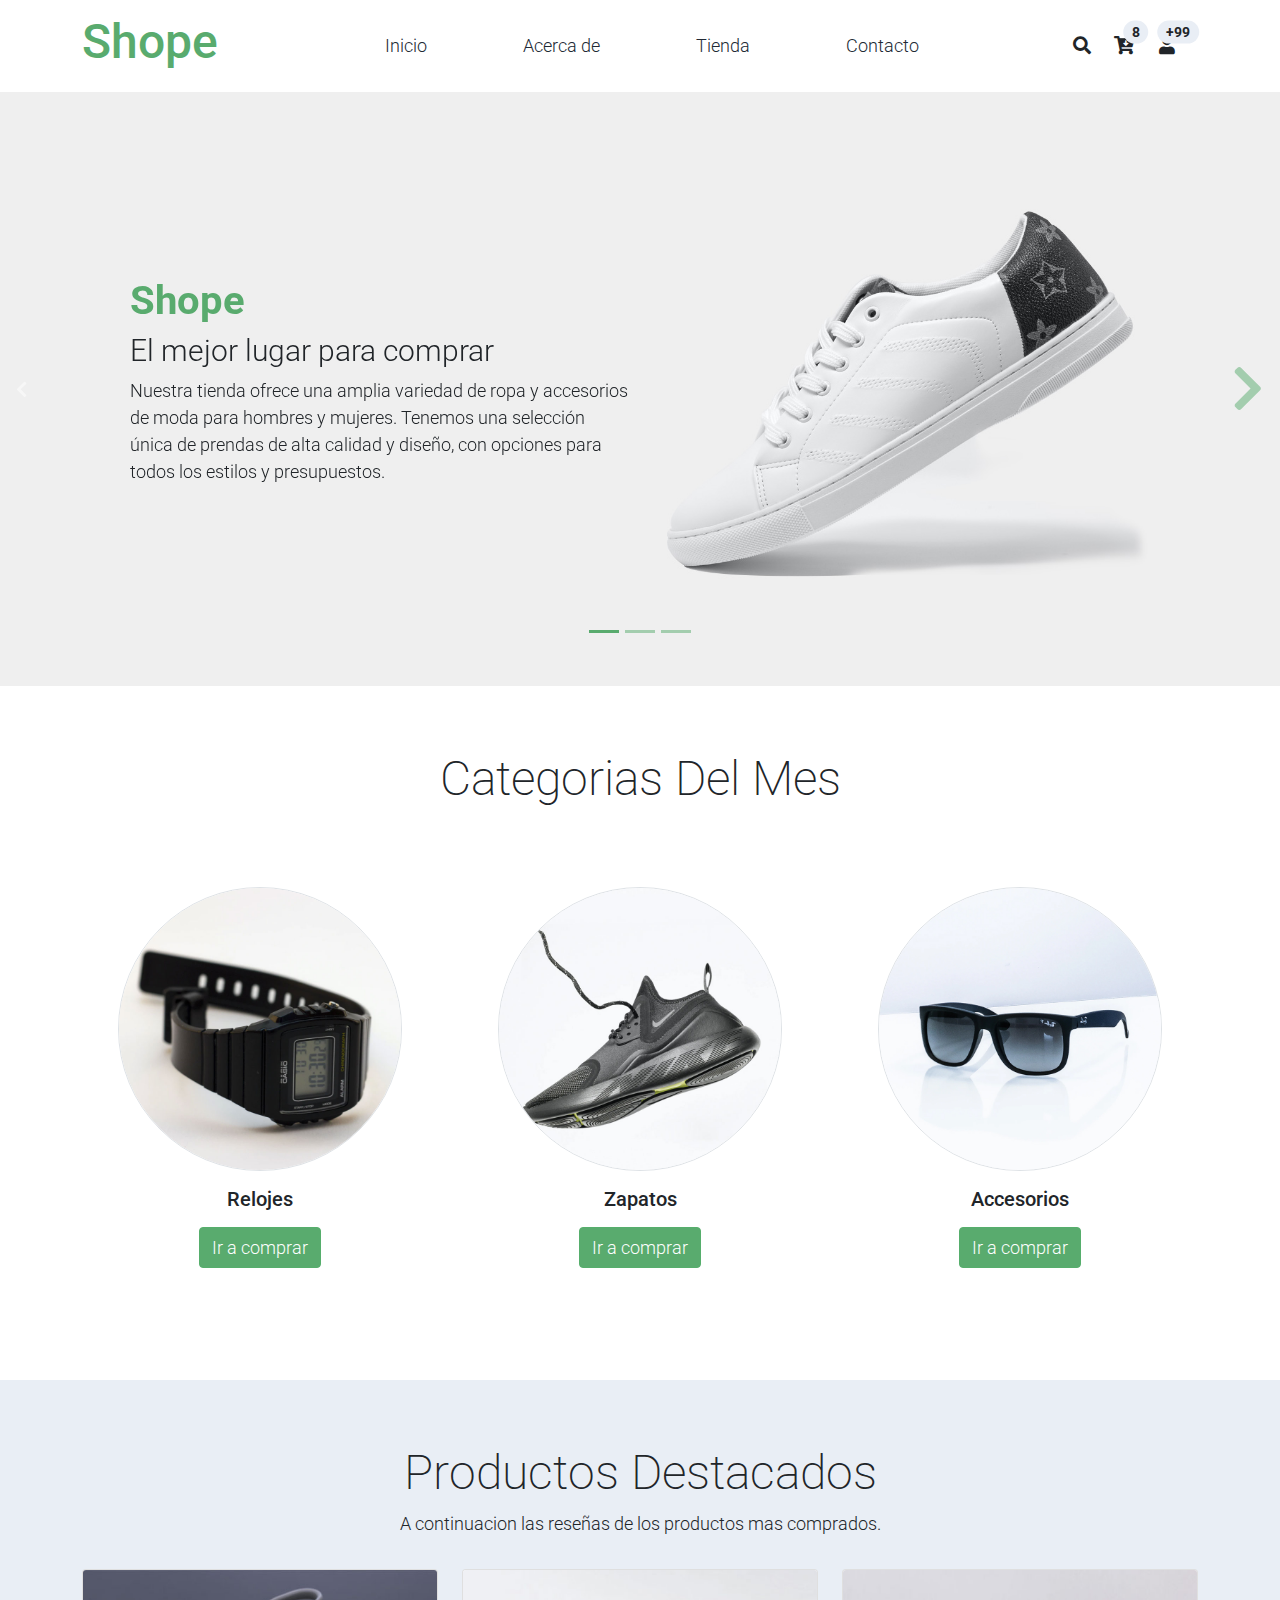
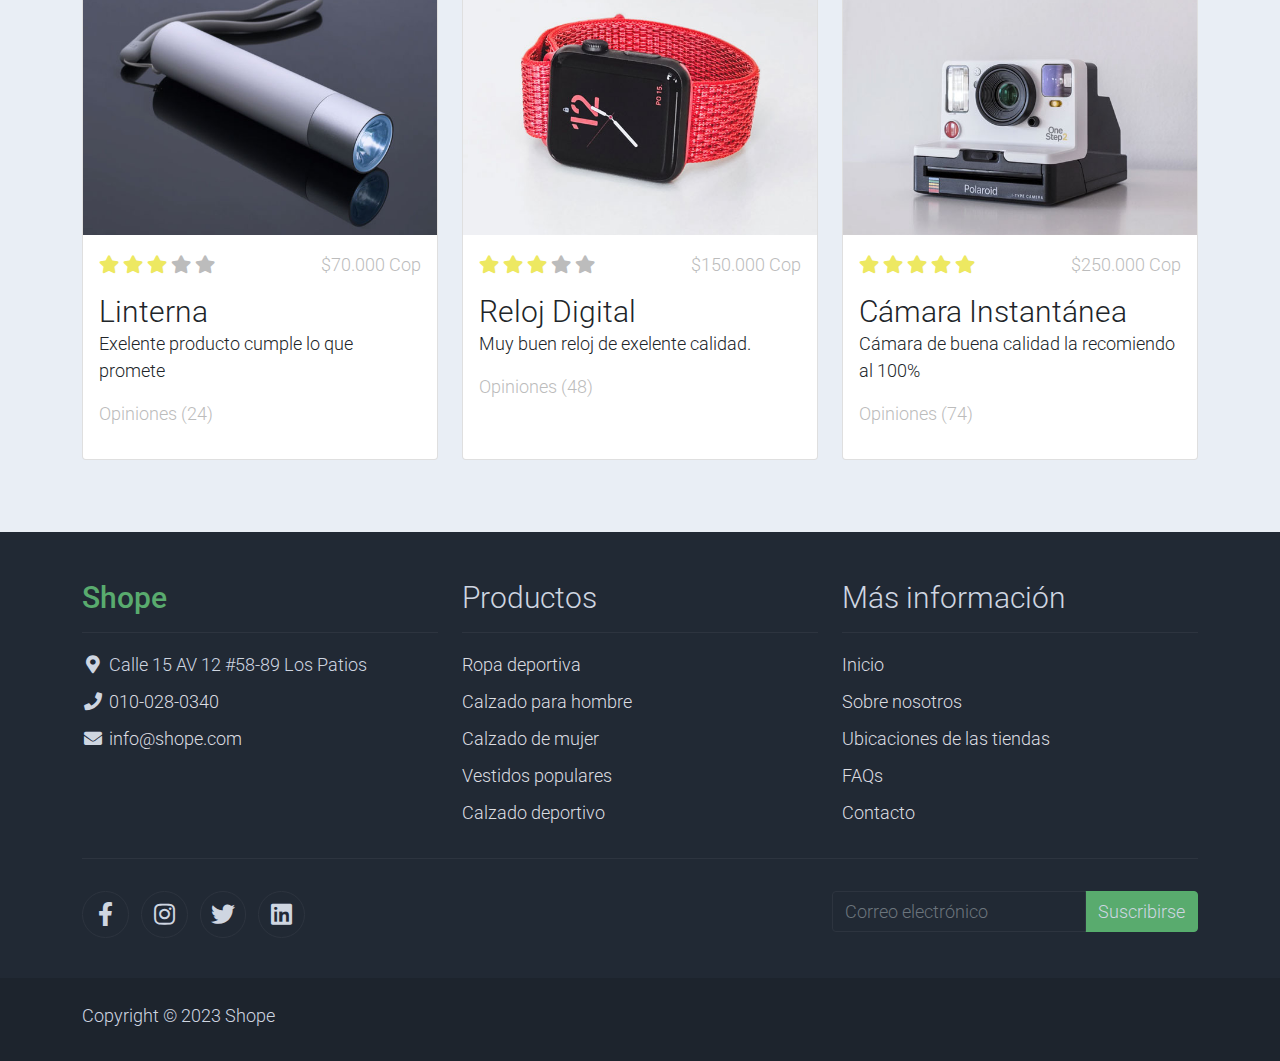
<file: index.html>
<!DOCTYPE html>
<html lang="es">

<head>
    <title>Shope</title>
    <meta charset="utf-8">
    <meta name="viewport" content="width=device-width, initial-scale=1">

    <link rel="apple-touch-icon" href="assets/img/apple-icon.png">
    <link rel="shortcut icon" type="image/x-icon" href="assets/img/favicon.ico">

    <link rel="stylesheet" href="assets/css/bootstrap.min.css">
    <link rel="stylesheet" href="assets/css/style.css"> </link>

    <link rel="stylesheet" href="https://fonts.googleapis.com/css2?family=Roboto:wght@100;200;300;400;500;700;900&display=swap">
    <link rel="stylesheet" href="assets/css/fontawesome.min.css">

</head>

<body>
    <nav class="navbar navbar-expand-lg navbar-light shadow">
        <div class="container d-flex justify-content-between align-items-center">

            <a class="navbar-brand text-success logo h1 align-self-center" href="index.html">
                Shope
            </a>

            <button class="navbar-toggler border-0" type="button" data-bs-toggle="collapse" data-bs-target="#main_nav" aria-controls="navbarSupportedContent" aria-expanded="false" aria-label="Toggle navigation">
                <span class="navbar-toggler-icon"></span>
            </button>

            <div class="align-self-center collapse navbar-collapse flex-fill  d-lg-flex justify-content-lg-between" id="main_nav">
                <div class="flex-fill">
                    <ul class="nav navbar-nav d-flex justify-content-between mx-lg-auto">
                        <li class="nav-item">
                            <a class="nav-link" href="index.html">Inicio</a>
                        </li>
                        <li class="nav-item">
                            <a class="nav-link" href="about.html">Acerca de</a>
                        </li>
                        <li class="nav-item">
                            <a class="nav-link" href="shop.html">Tienda</a>
                        </li>
                        <li class="nav-item">
                            <a class="nav-link" href="contact.html">Contacto</a>
                        </li>
                    </ul>
                </div>
                <div class="navbar align-self-center d-flex">
                    <div class="d-lg-none flex-sm-fill mt-3 mb-4 col-7 col-sm-auto pr-3">
                        <div class="input-group">
                            <input type="text" class="form-control" id="inputMobileSearch" placeholder="Buscar...">
                            <div class="input-group-text">
                                <i class="fa fa-fw fa-search"></i>
                            </div>
                        </div>
                    </div>
                    <a class="nav-icon d-none d-lg-inline" href="#" data-bs-toggle="modal" data-bs-target="#search">
                        <i class="fa fa-fw fa-search text-dark mr-2"></i>
                    </a>
                    <a class="nav-icon position-relative text-decoration-none" href="#">
                        <i class="fa fa-fw fa-cart-arrow-down text-dark mr-1"></i>
                        <span class="position-absolute top-0 left-100 translate-middle badge rounded-pill bg-light text-dark">8</span>
                    </a>
                    <a class="nav-icon position-relative text-decoration-none" href="#">
                        <i class="fa fa-fw fa-user text-dark mr-3"></i>
                        <span class="position-absolute top-0 left-100 translate-middle badge rounded-pill bg-light text-dark">+99</span>
                    </a>
                </div>
            </div>

        </div>
    </nav>

    <div class="modal fade bg-white" id="search" tabindex="-1" role="dialog" aria-labelledby="exampleModalLabel" aria-hidden="true">
        <div class="modal-dialog modal-lg" role="document">
            <div class="w-100 pt-1 mb-5 text-right">
                <button type="button" class="btn-close" data-bs-dismiss="modal" aria-label="Close"></button>
            </div>
            <form action="" method="get" class="modal-content modal-body border-0 p-0">
                <div class="input-group mb-2">
                    <input type="text" class="form-control" id="inputModalSearch" name="q" placeholder="Buscar...">
                    <button type="submit" class="input-group-text bg-success text-light">
                        <i class="fa fa-fw fa-search text-white"></i>
                    </button>
                </div>
            </form>
        </div>
    </div>



    <div id="hero-carousel" class="carousel slide" data-bs-ride="carousel">
        <ol class="carousel-indicators">
            <li data-bs-target="#hero-carousel" data-bs-slide-to="0" class="active"></li>
            <li data-bs-target="#hero-carousel" data-bs-slide-to="1"></li>
            <li data-bs-target="#hero-carousel" data-bs-slide-to="2"></li>
        </ol>
        <div class="carousel-inner">
            <div class="carousel-item active">
                <div class="container">
                    <div class="row p-5">
                        <div class="mx-auto col-md-8 col-lg-6 order-lg-last">
                            <img class="img-fluid" src="./assets/img/banner_img_01.jpg" alt="">
                        </div>
                        <div class="col-lg-6 mb-0 d-flex align-items-center">
                            <div class="text-align-left align-self-center">
                                <h1 class="text-success"><b>Shope</b></h1>
                                <h3 class="h2">El mejor lugar para comprar</h3>
                                <p>
                                    Nuestra tienda ofrece una amplia variedad de ropa y accesorios de moda para hombres y mujeres.  
                                    Tenemos una selección única de prendas de alta calidad y diseño, con opciones para todos los estilos y presupuestos.
                                </p>
                            </div>
                        </div>
                    </div>
                </div>
            </div>
            <div class="carousel-item">
                <div class="container">
                    <div class="row p-5">
                        <div class="mx-auto col-md-8 col-lg-6 order-lg-last">
                            <img class="img-fluid" src="./assets/img/banner_img_02.jpg" alt="">
                        </div>
                        <div class="col-lg-6 mb-0 d-flex align-items-center">
                            <div class="text-align-left">
                                <h1 class="fix">Que ofrecemos</h1>
                                <h3 class="h2">Ofrecemos los mejores prodcutos</h3>
                                <p>
                                    Shope ofre los mejores productos 100% orginales de alta calidad
                                </p>
                            </div>
                        </div>
                    </div>
                </div>
            </div>
            <div class="carousel-item">
                <div class="container">
                    <div class="row p-5">
                        <div class="mx-auto col-md-8 col-lg-6 order-lg-last">
                            <img class="img-fluid" src="./assets/img/banner_img_03.jpg" alt="">
                        </div>
                        <div class="col-lg-6 mb-0 d-flex align-items-center">
                            <div class="text-align-left">
                                <h1 class="fix">Redes Sociales</h1>
                                <h3 class="h2">Siguenos en nuestras redes</h3>
                                <p>
                                    Mantente inforado de los mejores descuentos para ti
                                </p>
                            </div>
                        </div>
                    </div>
                </div>
            </div>
        </div>
        <a class="carousel-control-prev text-decoration-none w-auto ps-3" href="#hero-carousel" role="button" data-bs-slide="prev">
            <i class="fas fa-chevron-left"></i>
        </a>
        <a class="carousel-control-next text-decoration-none w-auto pe-3" href="#hero-carousel" role="button" data-bs-slide="next">
            <i class="fas fa-chevron-right"></i>
        </a>
    </div>


    <section class="container py-5">
        <div class="row text-center pt-3">
            <div class="col-lg-6 m-auto">
                <h1 class="h1">Categorias Del Mes</h1>
                <p>

                </p>
            </div>
        </div>
        <div class="row">
            <div class="col-12 col-md-4 p-5 mt-3">
                <a href="#"><img src="./assets/img/category_img_01.jpg" class="rounded-circle img-fluid border"></a>
                <h5 class="text-center mt-3 mb-3">Relojes</h5>
                <p class="text-center"><a class="btn btn-success">Ir a comprar</a></p>
            </div>
            <div class="col-12 col-md-4 p-5 mt-3">
                <a href="#"><img src="./assets/img/category_img_02.jpg" class="rounded-circle img-fluid border"></a>
                <h2 class="h5 text-center mt-3 mb-3">Zapatos</h2>
                <p class="text-center"><a class="btn btn-success">Ir a comprar</a></p>
            </div>
            <div class="col-12 col-md-4 p-5 mt-3">
                <a href="#"><img src="./assets/img/category_img_03.jpg" class="rounded-circle img-fluid border"></a>
                <h2 class="h5 text-center mt-3 mb-3">Accesorios</h2>
                <p class="text-center"><a class="btn btn-success">Ir a comprar</a></p>
            </div>
        </div>
    </section>


    <section class="bg-light">
        <div class="container py-5">
            <div class="row text-center py-3">
                <div class="col-lg-6 m-auto">
                    <h1 class="h1">Productos Destacados</h1>
                    <p>
                        A continuacion las reseñas de los productos mas comprados.
                    </p>
                </div>
            </div>
            <div class="row">
                <div class="col-12 col-md-4 mb-4">
                    <div class="card h-100">
                        <a href="shop-single.html">
                            <img src="./assets/img/feature_prod_01.jpg" class="card-img-top" alt="...">
                        </a>
                        <div class="card-body">
                            <ul class="list-unstyled d-flex justify-content-between">
                                <li>
                                    <i class="text-warning fa fa-star"></i>
                                    <i class="text-warning fa fa-star"></i>
                                    <i class="text-warning fa fa-star"></i>
                                    <i class="text-muted fa fa-star"></i>
                                    <i class="text-muted fa fa-star"></i>
                                </li>
                                <li class="text-muted text-right">$70.000 Cop</li>
                            </ul>
                            <a href="shop-single.html" class="h2 text-decoration-none text-dark">Linterna</a>
                            <p class="card-text">
                                Exelente producto cumple lo que promete
                            </p>
                            <p class="text-muted">Opiniones (24)</p>
                        </div>
                    </div>
                </div>
                <div class="col-12 col-md-4 mb-4">
                    <div class="card h-100">
                        <a href="shop-single.html">
                            <img src="./assets/img/feature_prod_02.jpg" class="card-img-top" alt="...">
                        </a>
                        <div class="card-body">
                            <ul class="list-unstyled d-flex justify-content-between">
                                <li>
                                    <i class="text-warning fa fa-star"></i>
                                    <i class="text-warning fa fa-star"></i>
                                    <i class="text-warning fa fa-star"></i>
                                    <i class="text-muted fa fa-star"></i>
                                    <i class="text-muted fa fa-star"></i>
                                </li>
                                <li class="text-muted text-right">$150.000 Cop</li>
                            </ul>
                            <a href="shop-single.html" class="h2 text-decoration-none text-dark">Reloj Digital</a>
                            <p class="card-text">
                                Muy buen reloj de exelente calidad.
                            </p>
                            <p class="text-muted">Opiniones (48)</p>
                        </div>
                    </div>
                </div>
                <div class="col-12 col-md-4 mb-4">
                    <div class="card h-100">
                        <a href="shop-single.html">
                            <img src="./assets/img/feature_prod_03.jpg" class="card-img-top" alt="...">
                        </a>
                        <div class="card-body">
                            <ul class="list-unstyled d-flex justify-content-between">
                                <li>
                                    <i class="text-warning fa fa-star"></i>
                                    <i class="text-warning fa fa-star"></i>
                                    <i class="text-warning fa fa-star"></i>
                                    <i class="text-warning fa fa-star"></i>
                                    <i class="text-warning fa fa-star"></i>
                                </li>
                                <li class="text-muted text-right">$250.000 Cop</li>
                            </ul>
                            <a href="shop-single.html" class="h2 text-decoration-none text-dark">C&aacute;mara Instant&aacute;nea</a>
                            <p class="card-text">
                                C&aacutemara de buena calidad la recomiendo al 100%
                            </p>
                            <p class="text-muted">Opiniones (74)</p>
                        </div>
                    </div>
                </div>
            </div>
        </div>
    </section>


    <footer class="bg-dark" id="footer">
        <div class="container">
            <div class="row">

                <div class="col-md-4 pt-5">
                    <h2 class="h2 text-success border-bottom pb-3 border-light logo">Shope</h2>
                    <ul class="list-unstyled text-light footer-link-list">
                        <li>
                            <i class="fas fa-map-marker-alt fa-fw"></i>
                            Calle 15 AV 12 #58-89 Los Patios
                        </li>
                        <li>
                            <i class="fa fa-phone fa-fw"></i>
                            <a class="text-decoration-none" href="tel:010-028-0340">010-028-0340</a>
                        </li>
                        <li>
                            <i class="fa fa-envelope fa-fw"></i>
                            <a class="text-decoration-none" href="mailto:williamacosta00814@gmail.com">info@shope.com</a>
                        </li>
                    </ul>
                </div>

                <div class="col-md-4 pt-5">
                    <h2 class="h2 text-light border-bottom pb-3 border-light">Productos</h2>
                    <ul class="list-unstyled text-light footer-link-list">
                        <li><a class="text-decoration-none" href="#">Ropa deportiva</a></li>
                        <li><a class="text-decoration-none" href="#">Calzado para hombre</a></li>
                        <li><a class="text-decoration-none" href="#">Calzado de mujer</a></li>
                        <li><a class="text-decoration-none" href="#">Vestidos populares</a></li>
                        <li><a class="text-decoration-none" href="#">Calzado deportivo</a></li>
                    </ul>
                </div>

                <div class="col-md-4 pt-5">
                    <h2 class="h2 text-light border-bottom pb-3 border-light">M&aacute;s informaci&oacute;n</h2>
                    <ul class="list-unstyled text-light footer-link-list">
                        <li><a class="text-decoration-none" href="index.html">Inicio</a></li>
                        <li><a class="text-decoration-none" href="about.html">Sobre nosotros</a></li>
                        <li><a class="text-decoration-none" href="#">Ubicaciones de las tiendas</a></li>
                        <li><a class="text-decoration-none" href="#">FAQs</a></li>
                        <li><a class="text-decoration-none" href="contact.html">Contacto</a></li>
                    </ul>
                </div>

            </div>

            <div class="row text-light mb-4">
                <div class="col-12 mb-3">
                    <div class="w-100 my-3 border-top border-light"></div>
                </div>
                <div class="col-auto me-auto">
                    <ul class="list-inline text-left footer-icons">
                        <li class="list-inline-item border border-light rounded-circle text-center">
                            <a class="text-light text-decoration-none" target="_blank" href="http://facebook.com/"><i class="fab fa-facebook-f fa-lg fa-fw"></i></a>
                        </li>
                        <li class="list-inline-item border border-light rounded-circle text-center">
                            <a class="text-light text-decoration-none" target="_blank" href="https://www.instagram.com/"><i class="fab fa-instagram fa-lg fa-fw"></i></a>
                        </li>
                        <li class="list-inline-item border border-light rounded-circle text-center">
                            <a class="text-light text-decoration-none" target="_blank" href="https://twitter.com/"><i class="fab fa-twitter fa-lg fa-fw"></i></a>
                        </li>
                        <li class="list-inline-item border border-light rounded-circle text-center">
                            <a class="text-light text-decoration-none" target="_blank" href="https://www.linkedin.com/"><i class="fab fa-linkedin fa-lg fa-fw"></i></a>
                        </li>
                    </ul>
                </div>
                <div class="col-auto">
                    <label class="sr-only" for="subscribeEmail">Correo electrónico</label>
                    <div class="input-group mb-2">
                        <input type="text" class="form-control bg-dark border-light" id="subscribeEmail" placeholder="Correo electrónico">
                        <div class="input-group-text btn-success text-light">Suscribirse</div>
                    </div>
                </div>
            </div>
        </div>

        <div class="w-100 bg-black py-3">
            <div class="container">
                <div class="row pt-2">
                    <div class="col-12">
                        <p class="text-left text-light">
                            Copyright &copy; 2023 Shope
                        </p>
                    </div>
                </div>
            </div>
        </div>

    </footer>

    <script src="assets/js/jquery-1.11.0.min.js"></script>
    <script src="assets/js/jquery-migrate-1.2.1.min.js"></script>
    <script src="assets/js/bootstrap.bundle.min.js"></script>
</body>

</html>
</file>
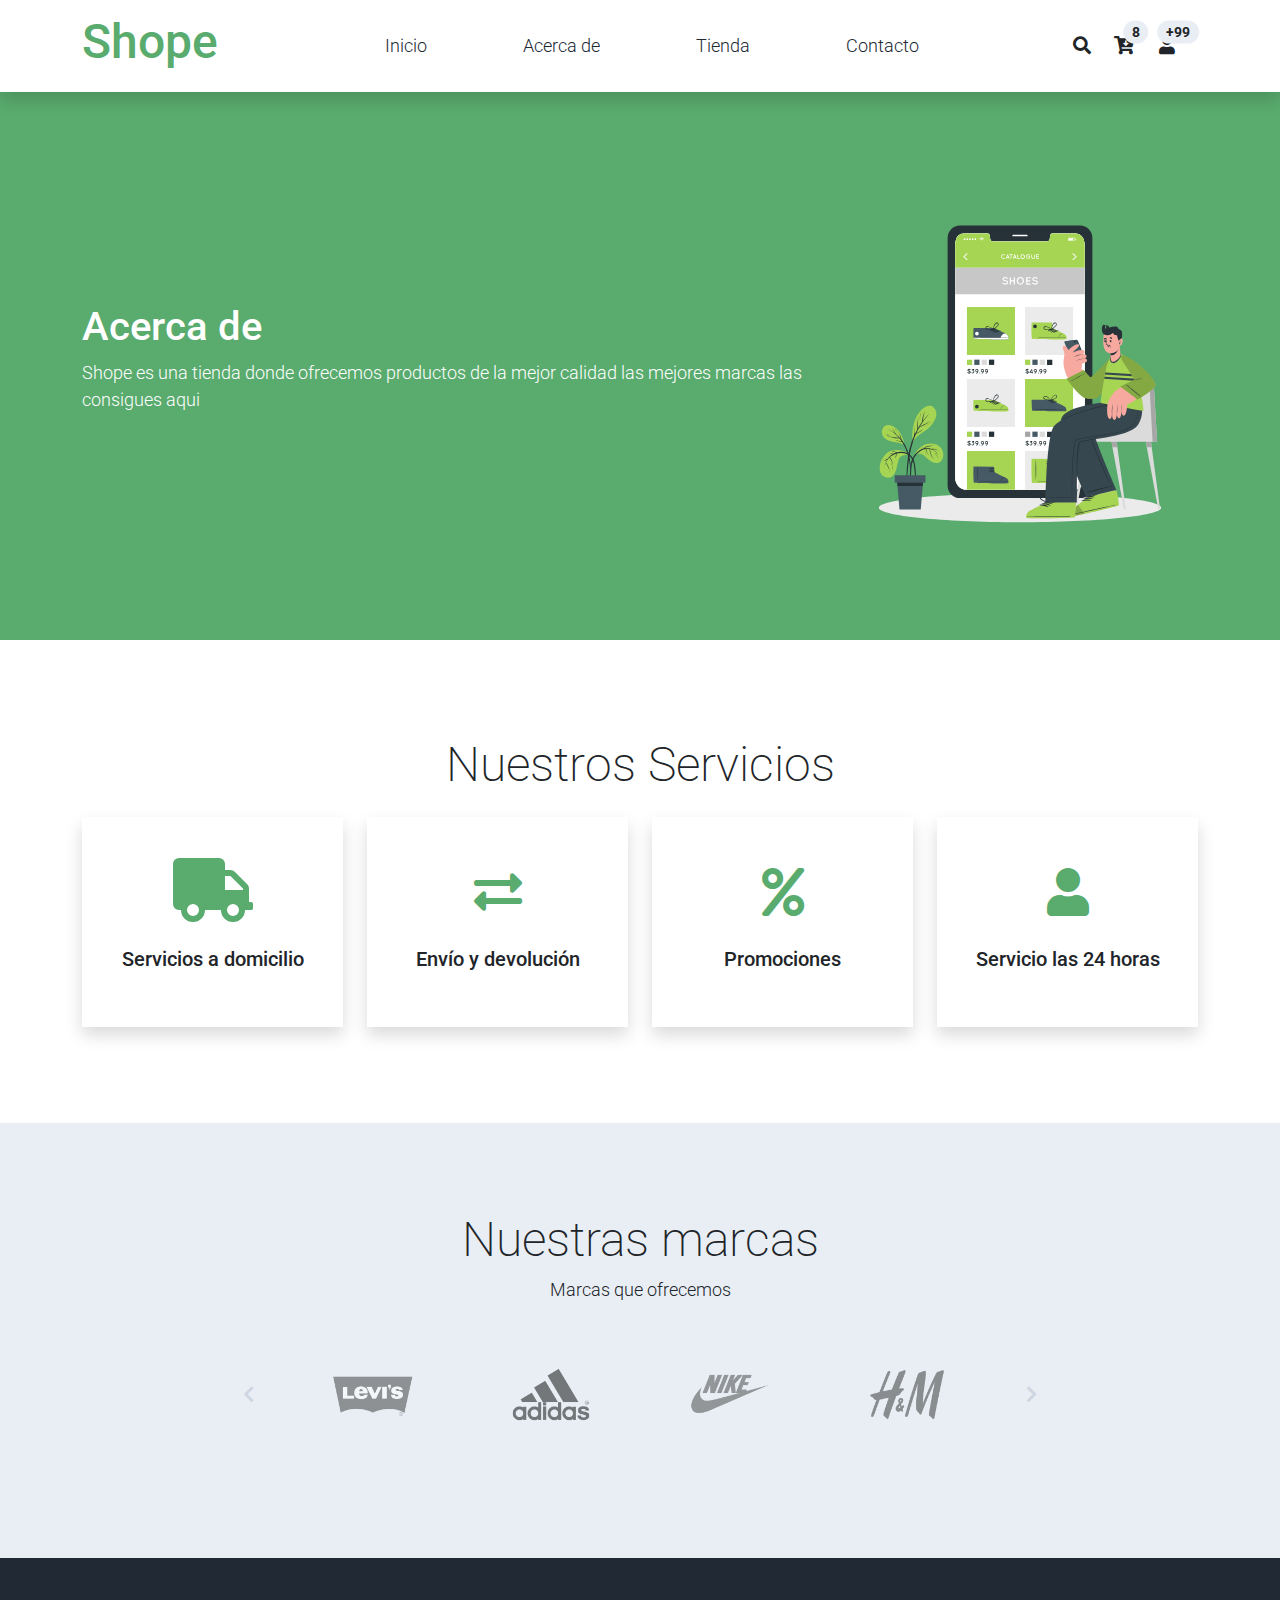
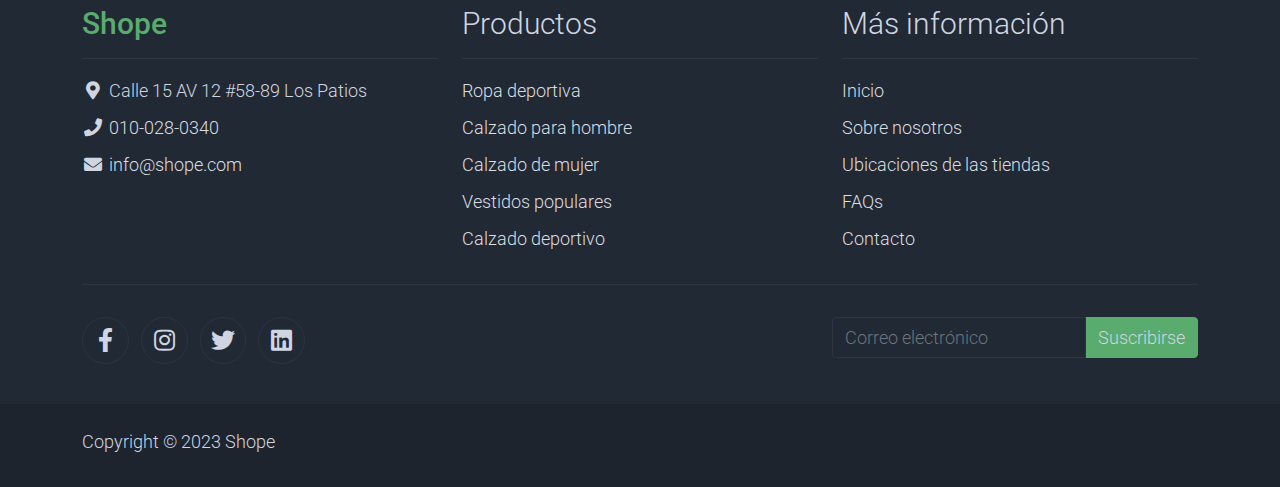
<file: about.html>
<!DOCTYPE html>
<html lang="es">

<head>
    <title>Shope - Acerca de</title>
    <meta charset="utf-8">
    <meta name="viewport" content="width=device-width, initial-scale=1"> 

    <link rel="apple-touch-icon" href="assets/img/apple-icon.png">
    <link rel="shortcut icon" type="image/x-icon" href="assets/img/favicon.ico">

    <link rel="stylesheet" href="assets/css/bootstrap.min.css">
    <link rel="stylesheet" href="assets/css/style.css">

    <link rel="stylesheet" href="https://fonts.googleapis.com/css2?family=Roboto:wght@100;200;300;400;500;700;900&display=swap">
    <link rel="stylesheet" href="assets/css/fontawesome.min.css">

</head>

<body>
    <nav class="navbar navbar-expand-lg navbar-light shadow">
        <div class="container d-flex justify-content-between align-items-center">

            <a class="navbar-brand text-success logo h1 align-self-center" href="index.html">
                Shope
            </a>

            <button class="navbar-toggler border-0" type="button" data-bs-toggle="collapse" data-bs-target="#main_nav" aria-controls="navbarSupportedContent" aria-expanded="false" aria-label="Toggle navigation">
                <span class="navbar-toggler-icon"></span>
            </button>

            <div class="align-self-center collapse navbar-collapse flex-fill  d-lg-flex justify-content-lg-between" id="main_nav">
                <div class="flex-fill">
                    <ul class="nav navbar-nav d-flex justify-content-between mx-lg-auto">
                        <li class="nav-item">
                            <a class="nav-link" href="index.html">Inicio</a>
                        </li>
                        <li class="nav-item">
                            <a class="nav-link" href="about.html">Acerca de</a>
                        </li>
                        <li class="nav-item">
                            <a class="nav-link" href="shop.html">Tienda</a>
                        </li>
                        <li class="nav-item">
                            <a class="nav-link" href="contact.html">Contacto</a>
                        </li>
                    </ul>
                </div>
                <div class="navbar align-self-center d-flex">
                    <div class="d-lg-none flex-sm-fill mt-3 mb-4 col-7 col-sm-auto pr-3">
                        <div class="input-group">
                            <input type="text" class="form-control" id="inputMobileSearch" placeholder="Buscar...">
                            <div class="input-group-text">
                                <i class="fa fa-fw fa-search"></i>
                            </div>
                        </div>
                    </div>
                    <a class="nav-icon d-none d-lg-inline" href="#" data-bs-toggle="modal" data-bs-target="#search">
                        <i class="fa fa-fw fa-search text-dark mr-2"></i>
                    </a>
                    <a class="nav-icon position-relative text-decoration-none" href="#">
                        <i class="fa fa-fw fa-cart-arrow-down text-dark mr-1"></i>
                        <span class="position-absolute top-0 left-100 translate-middle badge rounded-pill bg-light text-dark">8</span>
                    </a>
                    <a class="nav-icon position-relative text-decoration-none" href="#">
                        <i class="fa fa-fw fa-user text-dark mr-3"></i>
                        <span class="position-absolute top-0 left-100 translate-middle badge rounded-pill bg-light text-dark">+99</span>
                    </a>
                </div>
            </div>

        </div>
    </nav>

    <div class="modal fade bg-white" id="search" tabindex="-1" role="dialog" aria-labelledby="exampleModalLabel" aria-hidden="true">
        <div class="modal-dialog modal-lg" role="document">
            <div class="w-100 pt-1 mb-5 text-right">
                <button type="button" class="btn-close" data-bs-dismiss="modal" aria-label="Close"></button>
            </div>
            <form action="" method="get" class="modal-content modal-body border-0 p-0">
                <div class="input-group mb-2">
                    <input type="text" class="form-control" id="inputModalSearch" name="q" placeholder="Buscar...">
                    <button type="submit" class="input-group-text bg-success text-light">
                        <i class="fa fa-fw fa-search text-white"></i>
                    </button>
                </div>
            </form>
        </div>
    </div>



    <section class="bg-success py-5">
        <div class="container">
            <div class="row align-items-center py-5">
                <div class="col-md-8 text-white">
                    <h1>Acerca de</h1>
                    <p>
                        Shope es una tienda donde ofrecemos productos de la mejor calidad     
                        las mejores marcas las consigues aqui
                    </p>
                </div>
                <div class="col-md-4">
                    <img src="assets/img/about-hero.svg" alt="About Hero">
                </div>
            </div>
        </div>
    </section>

    <section class="container py-5">
        <div class="row text-center pt-5 pb-3">
            <div class="col-lg-6 m-auto">
                <h1 class="h1">Nuestros Servicios</h1>
            </div>
        </div>
        <div class="row">

            <div class="col-md-6 col-lg-3 pb-5">
                <div class="h-100 py-5 services-icon-wap shadow">
                    <div class="h1 text-success text-center"><i class="fa fa-truck fa-lg"></i></div>
                    <h2 class="h5 mt-4 text-center">Servicios a domicilio</h2>
                </div>
            </div>

            <div class="col-md-6 col-lg-3 pb-5">
                <div class="h-100 py-5 services-icon-wap shadow">
                    <div class="h1 text-success text-center"><i class="fas fa-exchange-alt"></i></div>
                    <h2 class="h5 mt-4 text-center">Envío y devolución</h2>
                </div>
            </div>

            <div class="col-md-6 col-lg-3 pb-5">
                <div class="h-100 py-5 services-icon-wap shadow">
                    <div class="h1 text-success text-center"><i class="fa fa-percent"></i></div>
                    <h2 class="h5 mt-4 text-center">Promociones</h2>
                </div>
            </div>

            <div class="col-md-6 col-lg-3 pb-5">
                <div class="h-100 py-5 services-icon-wap shadow">
                    <div class="h1 text-success text-center"><i class="fa fa-user"></i></div>
                    <h2 class="h5 mt-4 text-center">Servicio las 24 horas</h2>
                </div>
            </div>
        </div>
    </section>

    <section class="bg-light py-5">
        <div class="container my-4">
            <div class="row text-center py-3">
                <div class="col-lg-6 m-auto">
                    <h1 class="h1">Nuestras marcas</h1>
                    <p>
                        Marcas que ofrecemos
                    </p>
                </div>
                <div class="col-lg-9 m-auto carousel">
                    <div class="row d-flex flex-row">
                        <div class="col-1 align-self-center">
                            <a class="h1" href="#slide-brand" role="button" data-bs-slide="prev">
                                <i class="text-light fas fa-chevron-left"></i>
                            </a>
                        </div>

                        <div class="col">
                            <div class="carousel slide carousel-multi-item pt-2 pt-md-0" id="slide-brand" data-bs-ride="carousel">
                                <div class="carousel-inner product-links-wap" role="listbox">

                                    <div class="carousel-item active">
                                        <div class="row">
                                            <div class="col-3 p-md-5">
                                                <a href="#"><img class="img-fluid brand-img" src="assets/img/brand_01.png" alt="Brand Logo"></a>
                                            </div>
                                            <div class="col-3 p-md-5">
                                                <a href="#"><img class="img-fluid brand-img" src="assets/img/brand_02.png" alt="Brand Logo"></a>
                                            </div>
                                            <div class="col-3 p-md-5">
                                                <a href="#"><img class="img-fluid brand-img" src="assets/img/brand_03.png" alt="Brand Logo"></a>
                                            </div>
                                            <div class="col-3 p-md-5">
                                                <a href="#"><img class="img-fluid brand-img" src="assets/img/brand_04.png" alt="Brand Logo"></a>
                                            </div>
                                        </div>
                                    </div>

                                    <div class="carousel-item">
                                        <div class="row">
                                            <div class="col-3 p-md-5">
                                                <a href="#"><img class="img-fluid brand-img" src="assets/img/brand_01.png" alt="Brand Logo"></a>
                                            </div>
                                            <div class="col-3 p-md-5">
                                                <a href="#"><img class="img-fluid brand-img" src="assets/img/brand_02.png" alt="Brand Logo"></a>
                                            </div>
                                            <div class="col-3 p-md-5">
                                                <a href="#"><img class="img-fluid brand-img" src="assets/img/brand_03.png" alt="Brand Logo"></a>
                                            </div>
                                            <div class="col-3 p-md-5">
                                                <a href="#"><img class="img-fluid brand-img" src="assets/img/brand_04.png" alt="Brand Logo"></a>
                                            </div>
                                        </div>
                                    </div>

                                    <div class="carousel-item">
                                        <div class="row">
                                            <div class="col-3 p-md-5">
                                                <a href="#"><img class="img-fluid brand-img" src="assets/img/brand_01.png" alt="Brand Logo"></a>
                                            </div>
                                            <div class="col-3 p-md-5">
                                                <a href="#"><img class="img-fluid brand-img" src="assets/img/brand_02.png" alt="Brand Logo"></a>
                                            </div>
                                            <div class="col-3 p-md-5">
                                                <a href="#"><img class="img-fluid brand-img" src="assets/img/brand_03.png" alt="Brand Logo"></a>
                                            </div>
                                            <div class="col-3 p-md-5">
                                                <a href="#"><img class="img-fluid brand-img" src="assets/img/brand_04.png" alt="Brand Logo"></a>
                                            </div>
                                        </div>
                                    </div>

                                </div>
                            </div>
                        </div>

                        <div class="col-1 align-self-center">
                            <a class="h1" href="#slide-brand" role="button" data-bs-slide="next">
                                <i class="text-light fas fa-chevron-right"></i>
                            </a>
                        </div>
                    </div>
                </div>
            </div>
        </div>
    </section>


    <footer class="bg-dark" id="footer">
        <div class="container">
            <div class="row">

                <div class="col-md-4 pt-5">
                    <h2 class="h2 text-success border-bottom pb-3 border-light logo">Shope</h2>
                    <ul class="list-unstyled text-light footer-link-list">
                        <li>
                            <i class="fas fa-map-marker-alt fa-fw"></i>
                            Calle 15 AV 12 #58-89 Los Patios
                        </li>
                        <li>
                            <i class="fa fa-phone fa-fw"></i>
                            <a class="text-decoration-none" href="tel:010-028-0340">010-028-0340</a>
                        </li>
                        <li>
                            <i class="fa fa-envelope fa-fw"></i>
                            <a class="text-decoration-none" href="mailto:williamacosta00814@gmail.com">info@shope.com</a>
                        </li>
                    </ul>
                </div>

                <div class="col-md-4 pt-5">
                    <h2 class="h2 text-light border-bottom pb-3 border-light">Productos</h2>
                    <ul class="list-unstyled text-light footer-link-list">
                        <li><a class="text-decoration-none" href="#">Ropa deportiva</a></li>
                        <li><a class="text-decoration-none" href="#">Calzado para hombre</a></li>
                        <li><a class="text-decoration-none" href="#">Calzado de mujer</a></li>
                        <li><a class="text-decoration-none" href="#">Vestidos populares</a></li>
                        <li><a class="text-decoration-none" href="#">Calzado deportivo</a></li>
                    </ul>
                </div>

                <div class="col-md-4 pt-5">
                    <h2 class="h2 text-light border-bottom pb-3 border-light">M&aacute;s informaci&oacute;n</h2>
                    <ul class="list-unstyled text-light footer-link-list">
                        <li><a class="text-decoration-none" href="index.html">Inicio</a></li>
                        <li><a class="text-decoration-none" href="about.html">Sobre nosotros</a></li>
                        <li><a class="text-decoration-none" href="#">Ubicaciones de las tiendas</a></li>
                        <li><a class="text-decoration-none" href="#">FAQs</a></li>
                        <li><a class="text-decoration-none" href="contact.html">Contacto</a></li>
                    </ul>
                </div>

            </div>

            <div class="row text-light mb-4">
                <div class="col-12 mb-3">
                    <div class="w-100 my-3 border-top border-light"></div>
                </div>
                <div class="col-auto me-auto">
                    <ul class="list-inline text-left footer-icons">
                        <li class="list-inline-item border border-light rounded-circle text-center">
                            <a class="text-light text-decoration-none" target="_blank" href="http://facebook.com/"><i class="fab fa-facebook-f fa-lg fa-fw"></i></a>
                        </li>
                        <li class="list-inline-item border border-light rounded-circle text-center">
                            <a class="text-light text-decoration-none" target="_blank" href="https://www.instagram.com/"><i class="fab fa-instagram fa-lg fa-fw"></i></a>
                        </li>
                        <li class="list-inline-item border border-light rounded-circle text-center">
                            <a class="text-light text-decoration-none" target="_blank" href="https://twitter.com/"><i class="fab fa-twitter fa-lg fa-fw"></i></a>
                        </li>
                        <li class="list-inline-item border border-light rounded-circle text-center">
                            <a class="text-light text-decoration-none" target="_blank" href="https://www.linkedin.com/"><i class="fab fa-linkedin fa-lg fa-fw"></i></a>
                        </li>
                    </ul>
                </div>
                <div class="col-auto">
                    <label class="sr-only" for="subscribeEmail">Correo electrónico</label>
                    <div class="input-group mb-2">
                        <input type="text" class="form-control bg-dark border-light" id="subscribeEmail" placeholder="Correo electrónico">
                        <div class="input-group-text btn-success text-light">Suscribirse</div>
                    </div>
                </div>
            </div>
        </div>

        <div class="w-100 bg-black py-3">
            <div class="container">
                <div class="row pt-2">
                    <div class="col-12">
                        <p class="text-left text-light">
                            Copyright &copy; 2023 Shope
                        </p>
                    </div>
                </div>
            </div>
        </div>

    </footer>


    <script src="assets/js/jquery-1.11.0.min.js"></script>
    <script src="assets/js/jquery-migrate-1.2.1.min.js"></script>
    <script src="assets/js/bootstrap.bundle.min.js"></script>
    <script src="assets/js/index.js"></script>
</body>

</html>
</file>
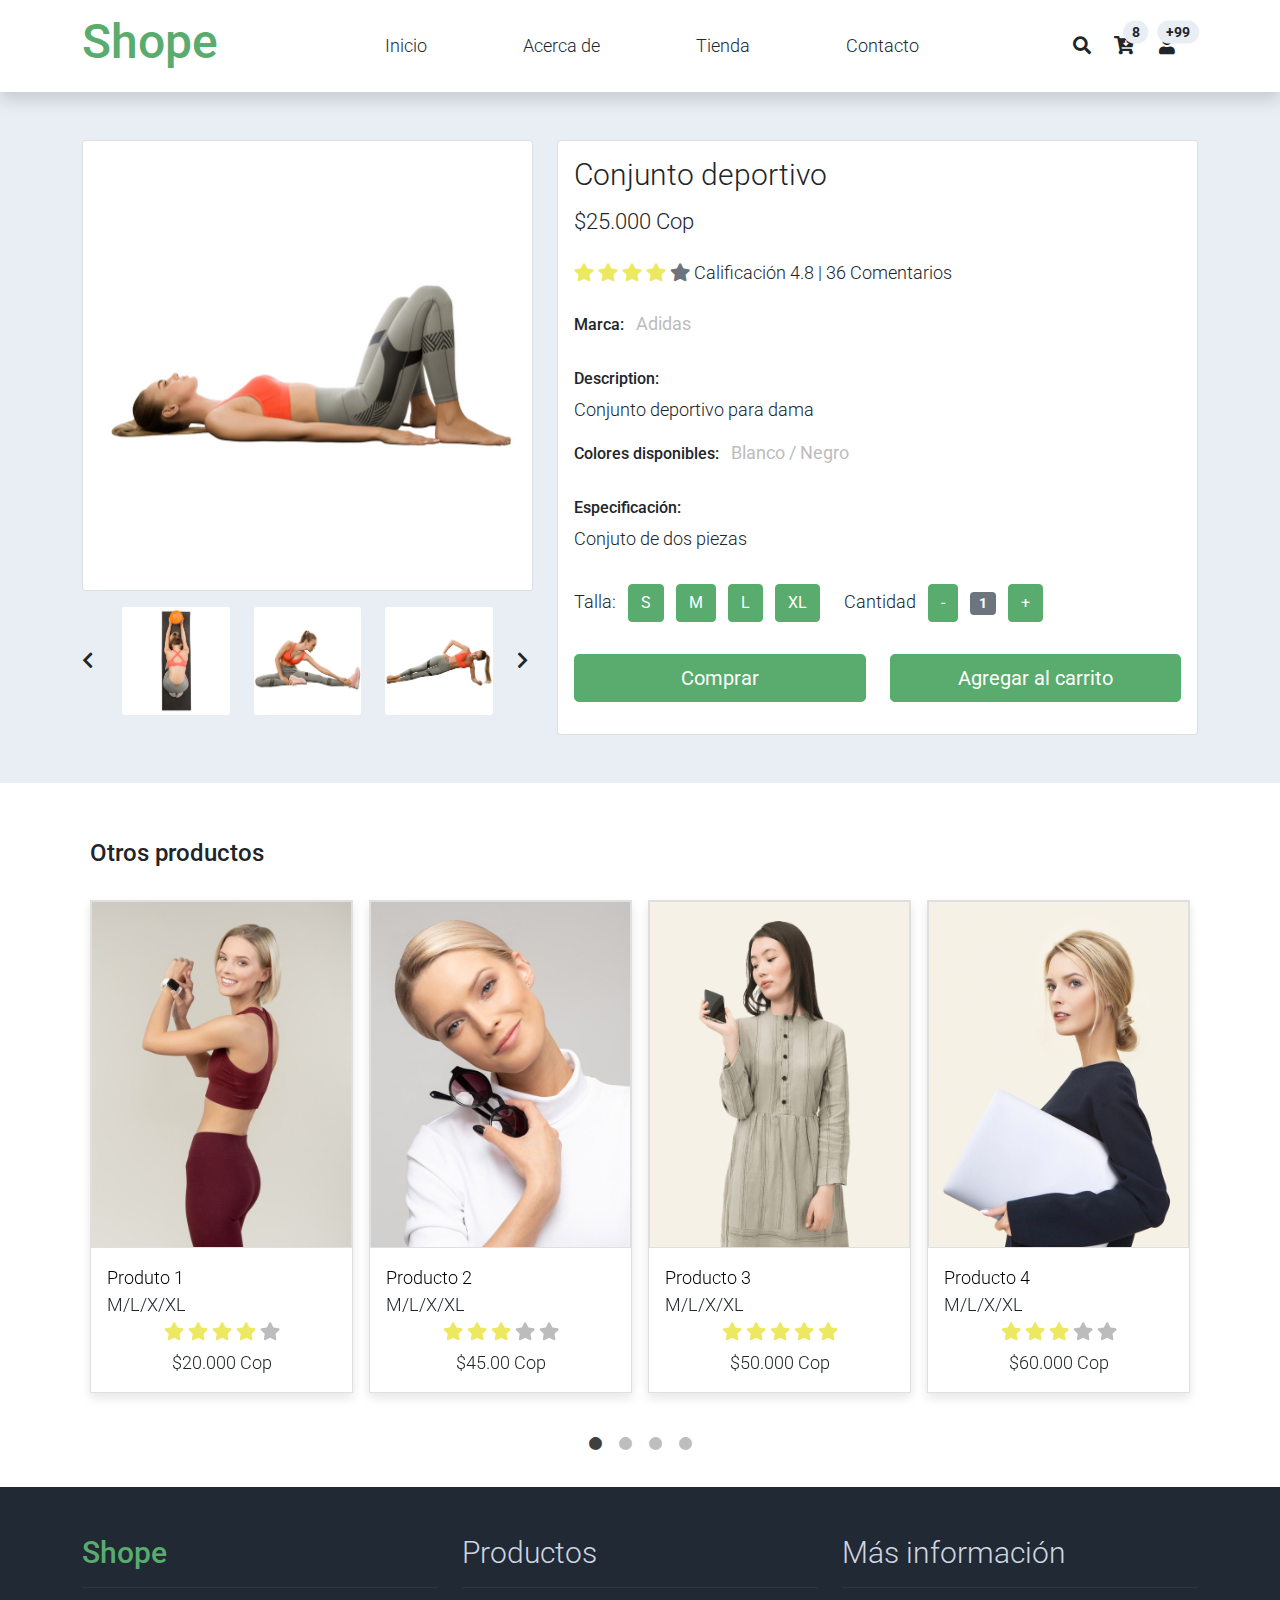
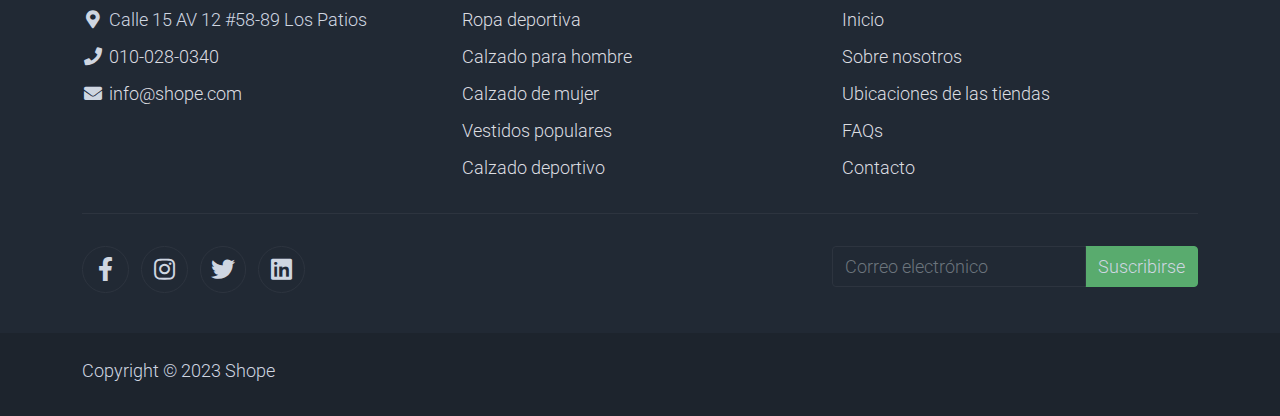
<file: shop-single.html>
<!DOCTYPE html>
<html lang="es">

<head>
    <title>Sope - Informacion del producto</title>
    <meta charset="utf-8">
    <meta name="viewport" content="width=device-width, initial-scale=1">

    <link rel="apple-touch-icon" href="assets/img/apple-icon.png">
    <link rel="shortcut icon" type="image/x-icon" href="assets/img/favicon.ico">

    <link rel="stylesheet" href="assets/css/bootstrap.min.css">
    <link rel="stylesheet" href="assets/css/style.css">

    <link rel="stylesheet" href="https://fonts.googleapis.com/css2?family=Roboto:wght@100;200;300;400;500;700;900&display=swap">
    <link rel="stylesheet" href="assets/css/fontawesome.min.css">

    <link rel="stylesheet" type="text/css" href="assets/css/slick.min.css">
    <link rel="stylesheet" type="text/css" href="assets/css/slick-theme.css">

</head>

<body>
    <nav class="navbar navbar-expand-lg navbar-light shadow">
        <div class="container d-flex justify-content-between align-items-center">

            <a class="navbar-brand text-success logo h1 align-self-center" href="index.html">
                Shope
            </a>

            <button class="navbar-toggler border-0" type="button" data-bs-toggle="collapse" data-bs-target="#main_nav" aria-controls="navbarSupportedContent" aria-expanded="false" aria-label="Toggle navigation">
                <span class="navbar-toggler-icon"></span>
            </button>

            <div class="align-self-center collapse navbar-collapse flex-fill  d-lg-flex justify-content-lg-between" id="main_nav">
                <div class="flex-fill">
                    <ul class="nav navbar-nav d-flex justify-content-between mx-lg-auto">
                        <li class="nav-item">
                            <a class="nav-link" href="index.html">Inicio</a>
                        </li>
                        <li class="nav-item">
                            <a class="nav-link" href="about.html">Acerca de</a>
                        </li>
                        <li class="nav-item">
                            <a class="nav-link" href="shop.html">Tienda</a>
                        </li>
                        <li class="nav-item">
                            <a class="nav-link" href="contact.html">Contacto</a>
                        </li>
                    </ul>
                </div>
                <div class="navbar align-self-center d-flex">
                    <div class="d-lg-none flex-sm-fill mt-3 mb-4 col-7 col-sm-auto pr-3">
                        <div class="input-group">
                            <input type="text" class="form-control" id="inputMobileSearch" placeholder="Buscar...">
                            <div class="input-group-text">
                                <i class="fa fa-fw fa-search"></i>
                            </div>
                        </div>
                    </div>
                    <a class="nav-icon d-none d-lg-inline" href="#" data-bs-toggle="modal" data-bs-target="#search">
                        <i class="fa fa-fw fa-search text-dark mr-2"></i>
                    </a>
                    <a class="nav-icon position-relative text-decoration-none" href="#">
                        <i class="fa fa-fw fa-cart-arrow-down text-dark mr-1"></i>
                        <span class="position-absolute top-0 left-100 translate-middle badge rounded-pill bg-light text-dark">8</span>
                    </a>
                    <a class="nav-icon position-relative text-decoration-none" href="#">
                        <i class="fa fa-fw fa-user text-dark mr-3"></i>
                        <span class="position-absolute top-0 left-100 translate-middle badge rounded-pill bg-light text-dark">+99</span>
                    </a>
                </div>
            </div>

        </div>
    </nav>

    <div class="modal fade bg-white" id="search" tabindex="-1" role="dialog" aria-labelledby="exampleModalLabel" aria-hidden="true">
        <div class="modal-dialog modal-lg" role="document">
            <div class="w-100 pt-1 mb-5 text-right">
                <button type="button" class="btn-close" data-bs-dismiss="modal" aria-label="Close"></button>
            </div>
            <form action="" method="get" class="modal-content modal-body border-0 p-0">
                <div class="input-group mb-2">
                    <input type="text" class="form-control" id="inputModalSearch" name="q" placeholder="Buscar...">
                    <button type="submit" class="input-group-text bg-success text-light">
                        <i class="fa fa-fw fa-search text-white"></i>
                    </button>
                </div>
            </form>
        </div>
    </div>



    <section class="bg-light">
        <div class="container pb-5">
            <div class="row">
                <div class="col-lg-5 mt-5">
                    <div class="card mb-3">
                        <img class="card-img img-fluid" src="assets/img/product_single_10.jpg" alt="Card image cap" id="product-detail">
                    </div>
                    <div class="row">
                        <div class="col-1 align-self-center">
                            <a href="#multi-item-example" role="button" data-bs-slide="prev">
                                <i class="text-dark fas fa-chevron-left"></i>
                                <span class="sr-only">Anterior</span>
                            </a>
                        </div>
                        <div id="multi-item-example" class="col-10 carousel slide carousel-multi-item" data-bs-ride="carousel">
                            <div class="carousel-inner product-links-wap" role="listbox">

                                <div class="carousel-item active">
                                    <div class="row">
                                        <div class="col-4">
                                            <a href="#">
                                                <img class="card-img img-fluid" src="assets/img/product_single_01.jpg" alt="Product Image 1">
                                            </a>
                                        </div>
                                        <div class="col-4">
                                            <a href="#">
                                                <img class="card-img img-fluid" src="assets/img/product_single_02.jpg" alt="Product Image 2">
                                            </a>
                                        </div>
                                        <div class="col-4">
                                            <a href="#">
                                                <img class="card-img img-fluid" src="assets/img/product_single_03.jpg" alt="Product Image 3">
                                            </a>
                                        </div>
                                    </div>
                                </div>

                                <div class="carousel-item">
                                    <div class="row">
                                        <div class="col-4">
                                            <a href="#">
                                                <img class="card-img img-fluid" src="assets/img/product_single_04.jpg" alt="Product Image 4">
                                            </a>
                                        </div>
                                        <div class="col-4">
                                            <a href="#">
                                                <img class="card-img img-fluid" src="assets/img/product_single_05.jpg" alt="Product Image 5">
                                            </a>
                                        </div>
                                        <div class="col-4">
                                            <a href="#">
                                                <img class="card-img img-fluid" src="assets/img/product_single_06.jpg" alt="Product Image 6">
                                            </a>
                                        </div>
                                    </div>
                                </div>

                                <div class="carousel-item">
                                    <div class="row">
                                        <div class="col-4">
                                            <a href="#">
                                                <img class="card-img img-fluid" src="assets/img/product_single_07.jpg" alt="Product Image 7">
                                            </a>
                                        </div>
                                        <div class="col-4">
                                            <a href="#">
                                                <img class="card-img img-fluid" src="assets/img/product_single_08.jpg" alt="Product Image 8">
                                            </a>
                                        </div>
                                        <div class="col-4">
                                            <a href="#">
                                                <img class="card-img img-fluid" src="assets/img/product_single_09.jpg" alt="Product Image 9">
                                            </a>
                                        </div>
                                    </div>
                                </div>
                            </div>
                        </div>
                        <div class="col-1 align-self-center">
                            <a href="#multi-item-example" role="button" data-bs-slide="next">
                                <i class="text-dark fas fa-chevron-right"></i>
                                <span class="sr-only">Siguiente</span>
                            </a>
                        </div>
                    </div>
                </div>
                <div class="col-lg-7 mt-5">
                    <div class="card">
                        <div class="card-body">
                            <h1 class="h2">Conjunto deportivo</h1>
                            <p class="h3 py-2">$25.000 Cop</p>
                            <p class="py-2">
                                <i class="fa fa-star text-warning"></i>
                                <i class="fa fa-star text-warning"></i>
                                <i class="fa fa-star text-warning"></i>
                                <i class="fa fa-star text-warning"></i>
                                <i class="fa fa-star text-secondary"></i>
                                <span class="list-inline-item text-dark">Calificación 4.8 | 36 Comentarios</span>
                            </p>
                            <ul class="list-inline">
                                <li class="list-inline-item">
                                    <h6>Marca:</h6>
                                </li>
                                <li class="list-inline-item">
                                    <p class="text-muted"><strong>Adidas</strong></p>
                                </li>
                            </ul>

                            <h6>Description:</h6>
                            <p>Conjunto deportivo para dama</p>
                            <ul class="list-inline">
                                <li class="list-inline-item">
                                    <h6>Colores disponibles:</h6>
                                </li>
                                <li class="list-inline-item">
                                    <p class="text-muted"><strong>Blanco / Negro</strong></p>
                                </li>
                            </ul>

                            <h6>Especificación:</h6>
                            <ul class="list-unstyled pb-3">
                                <li>Conjuto de dos piezas</li>
                            </ul>

                            <form action="" method="GET">
                                <input type="hidden" name="product-title" value="Activewear">
                                <div class="row">
                                    <div class="col-auto">
                                        <ul class="list-inline pb-3">
                                            <li class="list-inline-item">Talla:
                                                <input type="hidden" name="product-size" id="product-size" value="S">
                                            </li>
                                            <li class="list-inline-item"><span class="btn btn-success btn-size">S</span></li>
                                            <li class="list-inline-item"><span class="btn btn-success btn-size">M</span></li>
                                            <li class="list-inline-item"><span class="btn btn-success btn-size">L</span></li>
                                            <li class="list-inline-item"><span class="btn btn-success btn-size">XL</span></li>
                                        </ul>
                                    </div>
                                    <div class="col-auto">
                                        <ul class="list-inline pb-3">
                                            <li class="list-inline-item text-right">
                                                Cantidad
                                                <input type="hidden" name="product-quanity" id="product-quanity" value="1">
                                            </li>
                                            <li class="list-inline-item"><span class="btn btn-success" id="btn-minus">-</span></li>
                                            <li class="list-inline-item"><span class="badge bg-secondary" id="var-value">1</span></li>
                                            <li class="list-inline-item"><span class="btn btn-success" id="btn-plus">+</span></li>
                                        </ul>
                                    </div>
                                </div>
                                <div class="row pb-3">
                                    <div class="col d-grid">
                                        <button type="submit" class="btn btn-success btn-lg" name="submit" value="buy">Comprar</button>
                                    </div>
                                    <div class="col d-grid">
                                        <button type="submit" class="btn btn-success btn-lg" name="submit" value="addtocard">Agregar al carrito</button>
                                    </div>
                                </div>
                            </form>

                        </div>
                    </div>
                </div>
            </div>
        </div>
    </section>

    <section class="py-5">
        <div class="container">
            <div class="row text-left p-2 pb-3">
                <h4>Otros productos</h4>
            </div>

            <div id="carousel-related-product">

                <div class="p-2 pb-3">
                    <div class="product-wap card rounded-0">
                        <div class="card rounded-0">
                            <img class="card-img rounded-0 img-fluid" src="assets/img/shop_08.jpg">
                            <div class="card-img-overlay rounded-0 product-overlay d-flex align-items-center justify-content-center">
                                <ul class="list-unstyled">
                                    <li><a class="btn btn-success text-white" href="shop-single.html"><i class="far fa-heart"></i></a></li>
                                    <li><a class="btn btn-success text-white mt-2" href="shop-single.html"><i class="far fa-eye"></i></a></li>
                                    <li><a class="btn btn-success text-white mt-2" href="shop-single.html"><i class="fas fa-cart-plus"></i></a></li>
                                </ul>
                            </div>
                        </div>
                        <div class="card-body">
                            <a href="shop-single.html" class="h3 text-decoration-none">Produto 1</a>
                            <ul class="w-100 list-unstyled d-flex justify-content-between mb-0">
                                <li>M/L/X/XL</li>
                                <li class="pt-2">
                                    <span class="product-color-dot color-dot-red float-left rounded-circle ml-1"></span>
                                    <span class="product-color-dot color-dot-blue float-left rounded-circle ml-1"></span>
                                    <span class="product-color-dot color-dot-black float-left rounded-circle ml-1"></span>
                                    <span class="product-color-dot color-dot-light float-left rounded-circle ml-1"></span>
                                    <span class="product-color-dot color-dot-green float-left rounded-circle ml-1"></span>
                                </li>
                            </ul>
                            <ul class="list-unstyled d-flex justify-content-center mb-1">
                                <li>
                                    <i class="text-warning fa fa-star"></i>
                                    <i class="text-warning fa fa-star"></i>
                                    <i class="text-warning fa fa-star"></i>
                                    <i class="text-warning fa fa-star"></i>
                                    <i class="text-muted fa fa-star"></i>
                                </li>
                            </ul>
                            <p class="text-center mb-0">$20.000 Cop</p>
                        </div>
                    </div>
                </div>

                <div class="p-2 pb-3">
                    <div class="product-wap card rounded-0">
                        <div class="card rounded-0">
                            <img class="card-img rounded-0 img-fluid" src="assets/img/shop_09.jpg">
                            <div class="card-img-overlay rounded-0 product-overlay d-flex align-items-center justify-content-center">
                                <ul class="list-unstyled">
                                    <li><a class="btn btn-success text-white" href="shop-single.html"><i class="far fa-heart"></i></a></li>
                                    <li><a class="btn btn-success text-white mt-2" href="shop-single.html"><i class="far fa-eye"></i></a></li>
                                    <li><a class="btn btn-success text-white mt-2" href="shop-single.html"><i class="fas fa-cart-plus"></i></a></li>
                                </ul>
                            </div>
                        </div>
                        <div class="card-body">
                            <a href="shop-single.html" class="h3 text-decoration-none">Producto 2</a>
                            <ul class="w-100 list-unstyled d-flex justify-content-between mb-0">
                                <li>M/L/X/XL</li>
                                <li class="pt-2">
                                    <span class="product-color-dot color-dot-red float-left rounded-circle ml-1"></span>
                                    <span class="product-color-dot color-dot-blue float-left rounded-circle ml-1"></span>
                                    <span class="product-color-dot color-dot-black float-left rounded-circle ml-1"></span>
                                    <span class="product-color-dot color-dot-light float-left rounded-circle ml-1"></span>
                                    <span class="product-color-dot color-dot-green float-left rounded-circle ml-1"></span>
                                </li>
                            </ul>
                            <ul class="list-unstyled d-flex justify-content-center mb-1">
                                <li>
                                    <i class="text-warning fa fa-star"></i>
                                    <i class="text-warning fa fa-star"></i>
                                    <i class="text-warning fa fa-star"></i>
                                    <i class="text-muted fa fa-star"></i>
                                    <i class="text-muted fa fa-star"></i>
                                </li>
                            </ul>
                            <p class="text-center mb-0">$45.00 Cop</p>
                        </div>
                    </div>
                </div>

                <div class="p-2 pb-3">
                    <div class="product-wap card rounded-0">
                        <div class="card rounded-0">
                            <img class="card-img rounded-0 img-fluid" src="assets/img/shop_10.jpg">
                            <div class="card-img-overlay rounded-0 product-overlay d-flex align-items-center justify-content-center">
                                <ul class="list-unstyled">
                                    <li><a class="btn btn-success text-white" href="shop-single.html"><i class="far fa-heart"></i></a></li>
                                    <li><a class="btn btn-success text-white mt-2" href="shop-single.html"><i class="far fa-eye"></i></a></li>
                                    <li><a class="btn btn-success text-white mt-2" href="shop-single.html"><i class="fas fa-cart-plus"></i></a></li>
                                </ul>
                            </div>
                        </div>
                        <div class="card-body">
                            <a href="shop-single.html" class="h3 text-decoration-none">Producto 3</a>
                            <ul class="w-100 list-unstyled d-flex justify-content-between mb-0">
                                <li>M/L/X/XL</li>
                                <li class="pt-2">
                                    <span class="product-color-dot color-dot-red float-left rounded-circle ml-1"></span>
                                    <span class="product-color-dot color-dot-blue float-left rounded-circle ml-1"></span>
                                    <span class="product-color-dot color-dot-black float-left rounded-circle ml-1"></span>
                                    <span class="product-color-dot color-dot-light float-left rounded-circle ml-1"></span>
                                    <span class="product-color-dot color-dot-green float-left rounded-circle ml-1"></span>
                                </li>
                            </ul>
                            <ul class="list-unstyled d-flex justify-content-center mb-1">
                                <li>
                                    <i class="text-warning fa fa-star"></i>
                                    <i class="text-warning fa fa-star"></i>
                                    <i class="text-warning fa fa-star"></i>
                                    <i class="text-warning fa fa-star"></i>
                                    <i class="text-warning fa fa-star"></i>
                                </li>
                            </ul>
                            <p class="text-center mb-0">$50.000 Cop</p>
                        </div>
                    </div>
                </div>

                <div class="p-2 pb-3">
                    <div class="product-wap card rounded-0">
                        <div class="card rounded-0">
                            <img class="card-img rounded-0 img-fluid" src="assets/img/shop_11.jpg">
                            <div class="card-img-overlay rounded-0 product-overlay d-flex align-items-center justify-content-center">
                                <ul class="list-unstyled">
                                    <li><a class="btn btn-success text-white" href="shop-single.html"><i class="far fa-heart"></i></a></li>
                                    <li><a class="btn btn-success text-white mt-2" href="shop-single.html"><i class="far fa-eye"></i></a></li>
                                    <li><a class="btn btn-success text-white mt-2" href="shop-single.html"><i class="fas fa-cart-plus"></i></a></li>
                                </ul>
                            </div>
                        </div>
                        <div class="card-body">
                            <a href="shop-single.html" class="h3 text-decoration-none">Producto 4</a>
                            <ul class="w-100 list-unstyled d-flex justify-content-between mb-0">
                                <li>M/L/X/XL</li>
                                <li class="pt-2">
                                    <span class="product-color-dot color-dot-red float-left rounded-circle ml-1"></span>
                                    <span class="product-color-dot color-dot-blue float-left rounded-circle ml-1"></span>
                                    <span class="product-color-dot color-dot-black float-left rounded-circle ml-1"></span>
                                    <span class="product-color-dot color-dot-light float-left rounded-circle ml-1"></span>
                                    <span class="product-color-dot color-dot-green float-left rounded-circle ml-1"></span>
                                </li>
                            </ul>
                            <ul class="list-unstyled d-flex justify-content-center mb-1">
                                <li>
                                    <i class="text-warning fa fa-star"></i>
                                    <i class="text-warning fa fa-star"></i>
                                    <i class="text-warning fa fa-star"></i>
                                    <i class="text-muted fa fa-star"></i>
                                    <i class="text-muted fa fa-star"></i>
                                </li>
                            </ul>
                            <p class="text-center mb-0">$60.000 Cop</p>
                        </div>
                    </div>
                </div>

                <div class="p-2 pb-3">
                    <div class="product-wap card rounded-0">
                        <div class="card rounded-0">
                            <img class="card-img rounded-0 img-fluid" src="assets/img/shop_08.jpg">
                            <div class="card-img-overlay rounded-0 product-overlay d-flex align-items-center justify-content-center">
                                <ul class="list-unstyled">
                                    <li><a class="btn btn-success text-white" href="shop-single.html"><i class="far fa-heart"></i></a></li>
                                    <li><a class="btn btn-success text-white mt-2" href="shop-single.html"><i class="far fa-eye"></i></a></li>
                                    <li><a class="btn btn-success text-white mt-2" href="shop-single.html"><i class="fas fa-cart-plus"></i></a></li>
                                </ul>
                            </div>
                        </div>
                        <div class="card-body">
                            <a href="shop-single.html" class="h3 text-decoration-none">Producto 5</a>
                            <ul class="w-100 list-unstyled d-flex justify-content-between mb-0">
                                <li class="">M/L/X/XL</li>
                                <li class="pt-2">
                                    <span class="product-color-dot color-dot-red float-left rounded-circle ml-1"></span>
                                    <span class="product-color-dot color-dot-blue float-left rounded-circle ml-1"></span>
                                    <span class="product-color-dot color-dot-black float-left rounded-circle ml-1"></span>
                                    <span class="product-color-dot color-dot-light float-left rounded-circle ml-1"></span>
                                    <span class="product-color-dot color-dot-green float-left rounded-circle ml-1"></span>
                                </li>
                            </ul>
                            <ul class="list-unstyled d-flex justify-content-center mb-1">
                                <li>
                                    <i class="text-warning fa fa-star"></i>
                                    <i class="text-warning fa fa-star"></i>
                                    <i class="text-warning fa fa-star"></i>
                                    <i class="text-muted fa fa-star"></i>
                                    <i class="text-muted fa fa-star"></i>
                                </li>
                            </ul>
                            <p class="text-center mb-0">$80.000 Cop</p>
                        </div>
                    </div>
                </div>

                <div class="p-2 pb-3">
                    <div class="product-wap card rounded-0">
                        <div class="card rounded-0">
                            <img class="card-img rounded-0 img-fluid" src="assets/img/shop_09.jpg">
                            <div class="card-img-overlay rounded-0 product-overlay d-flex align-items-center justify-content-center">
                                <ul class="list-unstyled">
                                    <li><a class="btn btn-success text-white" href="shop-single.html"><i class="far fa-heart"></i></a></li>
                                    <li><a class="btn btn-success text-white mt-2" href="shop-single.html"><i class="far fa-eye"></i></a></li>
                                    <li><a class="btn btn-success text-white mt-2" href="shop-single.html"><i class="fas fa-cart-plus"></i></a></li>
                                </ul>
                            </div>
                        </div>
                        <div class="card-body">
                            <a href="shop-single.html" class="h3 text-decoration-none">Producto 6</a>
                            <ul class="w-100 list-unstyled d-flex justify-content-between mb-0">
                                <li>M/L/X/XL</li>
                                <li class="pt-2">
                                    <span class="product-color-dot color-dot-red float-left rounded-circle ml-1"></span>
                                    <span class="product-color-dot color-dot-blue float-left rounded-circle ml-1"></span>
                                    <span class="product-color-dot color-dot-black float-left rounded-circle ml-1"></span>
                                    <span class="product-color-dot color-dot-light float-left rounded-circle ml-1"></span>
                                    <span class="product-color-dot color-dot-green float-left rounded-circle ml-1"></span>
                                </li>
                            </ul>
                            <ul class="list-unstyled d-flex justify-content-center mb-1">
                                <li>
                                    <i class="text-warning fa fa-star"></i>
                                    <i class="text-warning fa fa-star"></i>
                                    <i class="text-warning fa fa-star"></i>
                                    <i class="text-muted fa fa-star"></i>
                                    <i class="text-muted fa fa-star"></i>
                                </li>
                            </ul>
                            <p class="text-center mb-0">$110.000 Cop</p>
                        </div>
                    </div>
                </div>

                <div class="p-2 pb-3">
                    <div class="product-wap card rounded-0">
                        <div class="card rounded-0">
                            <img class="card-img rounded-0 img-fluid" src="assets/img/shop_10.jpg">
                            <div class="card-img-overlay rounded-0 product-overlay d-flex align-items-center justify-content-center">
                                <ul class="list-unstyled">
                                    <li><a class="btn btn-success text-white" href="shop-single.html"><i class="far fa-heart"></i></a></li>
                                    <li><a class="btn btn-success text-white mt-2" href="shop-single.html"><i class="far fa-eye"></i></a></li>
                                    <li><a class="btn btn-success text-white mt-2" href="shop-single.html"><i class="fas fa-cart-plus"></i></a></li>
                                </ul>
                            </div>
                        </div>
                        <div class="card-body">
                            <a href="shop-single.html" class="h3 text-decoration-none">Produto 7</a>
                            <ul class="w-100 list-unstyled d-flex justify-content-between mb-0">
                                <li>M/L/X/XL</li>
                                <li class="pt-2">
                                    <span class="product-color-dot color-dot-red float-left rounded-circle ml-1"></span>
                                    <span class="product-color-dot color-dot-blue float-left rounded-circle ml-1"></span>
                                    <span class="product-color-dot color-dot-black float-left rounded-circle ml-1"></span>
                                    <span class="product-color-dot color-dot-light float-left rounded-circle ml-1"></span>
                                    <span class="product-color-dot color-dot-green float-left rounded-circle ml-1"></span>
                                </li>
                            </ul>
                            <ul class="list-unstyled d-flex justify-content-center mb-1">
                                <li>
                                    <i class="text-warning fa fa-star"></i>
                                    <i class="text-warning fa fa-star"></i>
                                    <i class="text-warning fa fa-star"></i>
                                    <i class="text-muted fa fa-star"></i>
                                    <i class="text-muted fa fa-star"></i>
                                </li>
                            </ul>
                            <p class="text-center mb-0">$125.000 Cop</p>
                        </div>
                    </div>
                </div>

                <div class="p-2 pb-3">
                    <div class="product-wap card rounded-0">
                        <div class="card rounded-0">
                            <img class="card-img rounded-0 img-fluid" src="assets/img/shop_11.jpg">
                            <div class="card-img-overlay rounded-0 product-overlay d-flex align-items-center justify-content-center">
                                <ul class="list-unstyled">
                                    <li><a class="btn btn-success text-white" href="shop-single.html"><i class="far fa-heart"></i></a></li>
                                    <li><a class="btn btn-success text-white mt-2" href="shop-single.html"><i class="far fa-eye"></i></a></li>
                                    <li><a class="btn btn-success text-white mt-2" href="shop-single.html"><i class="fas fa-cart-plus"></i></a></li>
                                </ul>
                            </div>
                        </div>
                        <div class="card-body">
                            <a href="shop-single.html" class="h3 text-decoration-none">Producto 7</a>
                            <ul class="w-100 list-unstyled d-flex justify-content-between mb-0">
                                <li>M/L/X/XL</li>
                                <li class="pt-2">
                                    <span class="product-color-dot color-dot-red float-left rounded-circle ml-1"></span>
                                    <span class="product-color-dot color-dot-blue float-left rounded-circle ml-1"></span>
                                    <span class="product-color-dot color-dot-black float-left rounded-circle ml-1"></span>
                                    <span class="product-color-dot color-dot-light float-left rounded-circle ml-1"></span>
                                    <span class="product-color-dot color-dot-green float-left rounded-circle ml-1"></span>
                                </li>
                            </ul>
                            <ul class="list-unstyled d-flex justify-content-center mb-1">
                                <li>
                                    <i class="text-warning fa fa-star"></i>
                                    <i class="text-warning fa fa-star"></i>
                                    <i class="text-warning fa fa-star"></i>
                                    <i class="text-muted fa fa-star"></i>
                                    <i class="text-muted fa fa-star"></i>
                                </li>
                            </ul>
                            <p class="text-center mb-0">$160.000</p>
                        </div>
                    </div>
                </div>

                <div class="p-2 pb-3">
                    <div class="product-wap card rounded-0">
                        <div class="card rounded-0">
                            <img class="card-img rounded-0 img-fluid" src="assets/img/shop_08.jpg">
                            <div class="card-img-overlay rounded-0 product-overlay d-flex align-items-center justify-content-center">
                                <ul class="list-unstyled">
                                    <li><a class="btn btn-success text-white" href="shop-single.html"><i class="far fa-heart"></i></a></li>
                                    <li><a class="btn btn-success text-white mt-2" href="shop-single.html"><i class="far fa-eye"></i></a></li>
                                    <li><a class="btn btn-success text-white mt-2" href="shop-single.html"><i class="fas fa-cart-plus"></i></a></li>
                                </ul>
                            </div>
                        </div>
                        <div class="card-body">
                            <a href="shop-single.html" class="h3 text-decoration-none">Producto 8</a>
                            <ul class="w-100 list-unstyled d-flex justify-content-between mb-0">
                                <li>M/L/X/XL</li>
                                <li class="pt-2">
                                    <span class="product-color-dot color-dot-red float-left rounded-circle ml-1"></span>
                                    <span class="product-color-dot color-dot-blue float-left rounded-circle ml-1"></span>
                                    <span class="product-color-dot color-dot-black float-left rounded-circle ml-1"></span>
                                    <span class="product-color-dot color-dot-light float-left rounded-circle ml-1"></span>
                                    <span class="product-color-dot color-dot-green float-left rounded-circle ml-1"></span>
                                </li>
                            </ul>
                            <ul class="list-unstyled d-flex justify-content-center mb-1">
                                <li>
                                    <i class="text-warning fa fa-star"></i>
                                    <i class="text-warning fa fa-star"></i>
                                    <i class="text-warning fa fa-star"></i>
                                    <i class="text-muted fa fa-star"></i>
                                    <i class="text-muted fa fa-star"></i>
                                </li>
                            </ul>
                            <p class="text-center mb-0">$180.000 Cop</p>
                        </div>
                    </div>
                </div>

                <div class="p-2 pb-3">
                    <div class="product-wap card rounded-0">
                        <div class="card rounded-0">
                            <img class="card-img rounded-0 img-fluid" src="assets/img/shop_09.jpg">
                            <div class="card-img-overlay rounded-0 product-overlay d-flex align-items-center justify-content-center">
                                <ul class="list-unstyled">
                                    <li><a class="btn btn-success text-white" href="shop-single.html"><i class="far fa-heart"></i></a></li>
                                    <li><a class="btn btn-success text-white mt-2" href="shop-single.html"><i class="far fa-eye"></i></a></li>
                                    <li><a class="btn btn-success text-white mt-2" href="shop-single.html"><i class="fas fa-cart-plus"></i></a></li>
                                </ul>
                            </div>
                        </div>
                        <div class="card-body">
                            <a href="shop-single.html" class="h3 text-decoration-none">Producto 9</a>
                            <ul class="w-100 list-unstyled d-flex justify-content-between mb-0">
                                <li>M/L/X/XL</li>
                                <li class="pt-2">
                                    <span class="product-color-dot color-dot-red float-left rounded-circle ml-1"></span>
                                    <span class="product-color-dot color-dot-blue float-left rounded-circle ml-1"></span>
                                    <span class="product-color-dot color-dot-black float-left rounded-circle ml-1"></span>
                                    <span class="product-color-dot color-dot-light float-left rounded-circle ml-1"></span>
                                    <span class="product-color-dot color-dot-green float-left rounded-circle ml-1"></span>
                                </li>
                            </ul>
                            <ul class="list-unstyled d-flex justify-content-center mb-1">
                                <li>
                                    <i class="text-warning fa fa-star"></i>
                                    <i class="text-warning fa fa-star"></i>
                                    <i class="text-warning fa fa-star"></i>
                                    <i class="text-muted fa fa-star"></i>
                                    <i class="text-muted fa fa-star"></i>
                                </li>
                            </ul>
                            <p class="text-center mb-0">$220.000 Cop</p>
                        </div>
                    </div>
                </div>

                <div class="p-2 pb-3">
                    <div class="product-wap card rounded-0">
                        <div class="card rounded-0">
                            <img class="card-img rounded-0 img-fluid" src="assets/img/shop_10.jpg">
                            <div class="card-img-overlay rounded-0 product-overlay d-flex align-items-center justify-content-center">
                                <ul class="list-unstyled">
                                    <li><a class="btn btn-success text-white" href="shop-single.html"><i class="far fa-heart"></i></a></li>
                                    <li><a class="btn btn-success text-white mt-2" href="shop-single.html"><i class="far fa-eye"></i></a></li>
                                    <li><a class="btn btn-success text-white mt-2" href="shop-single.html"><i class="fas fa-cart-plus"></i></a></li>
                                </ul>
                            </div>
                        </div>
                        <div class="card-body">
                            <a href="shop-single.html" class="h3 text-decoration-none">Producto 10</a>
                            <ul class="w-100 list-unstyled d-flex justify-content-between mb-0">
                                <li>M/L/X/XL</li>
                                <li class="pt-2">
                                    <span class="product-color-dot color-dot-red float-left rounded-circle ml-1"></span>
                                    <span class="product-color-dot color-dot-blue float-left rounded-circle ml-1"></span>
                                    <span class="product-color-dot color-dot-black float-left rounded-circle ml-1"></span>
                                    <span class="product-color-dot color-dot-light float-left rounded-circle ml-1"></span>
                                    <span class="product-color-dot color-dot-green float-left rounded-circle ml-1"></span>
                                </li>
                            </ul>
                            <ul class="list-unstyled d-flex justify-content-center mb-1">
                                <li>
                                    <i class="text-warning fa fa-star"></i>
                                    <i class="text-warning fa fa-star"></i>
                                    <i class="text-warning fa fa-star"></i>
                                    <i class="text-muted fa fa-star"></i>
                                    <i class="text-muted fa fa-star"></i>
                                </li>
                            </ul>
                            <p class="text-center mb-0">$250.00o Cop</p>
                        </div>
                    </div>
                </div>

                <div class="p-2 pb-3">
                    <div class="product-wap card rounded-0">
                        <div class="card rounded-0">
                            <img class="card-img rounded-0 img-fluid" src="assets/img/shop_11.jpg">
                            <div class="card-img-overlay rounded-0 product-overlay d-flex align-items-center justify-content-center">
                                <ul class="list-unstyled">
                                    <li><a class="btn btn-success text-white" href="shop-single.html"><i class="far fa-heart"></i></a></li>
                                    <li><a class="btn btn-success text-white mt-2" href="shop-single.html"><i class="far fa-eye"></i></a></li>
                                    <li><a class="btn btn-success text-white mt-2" href="shop-single.html"><i class="fas fa-cart-plus"></i></a></li>
                                </ul>
                            </div>
                        </div>
                        <div class="card-body">
                            <a href="shop-single.html" class="h3 text-decoration-none">Producto 11</a>
                            <ul class="w-100 list-unstyled d-flex justify-content-between mb-0">
                                <li>M/L/X/XL</li>
                                <li class="pt-2">
                                    <span class="product-color-dot color-dot-red float-left rounded-circle ml-1"></span>
                                    <span class="product-color-dot color-dot-blue float-left rounded-circle ml-1"></span>
                                    <span class="product-color-dot color-dot-black float-left rounded-circle ml-1"></span>
                                    <span class="product-color-dot color-dot-light float-left rounded-circle ml-1"></span>
                                    <span class="product-color-dot color-dot-green float-left rounded-circle ml-1"></span>
                                </li>
                            </ul>
                            <ul class="list-unstyled d-flex justify-content-center mb-1">
                                <li>
                                    <i class="text-warning fa fa-star"></i>
                                    <i class="text-warning fa fa-star"></i>
                                    <i class="text-warning fa fa-star"></i>
                                    <i class="text-muted fa fa-star"></i>
                                    <i class="text-muted fa fa-star"></i>
                                </li>
                            </ul>
                            <p class="text-center mb-0">$300.000 Cop</p>
                        </div>
                    </div>
                </div>

            </div>

        </div>
    </section>


    <footer class="bg-dark" id="footer">
        <div class="container">
            <div class="row">

                <div class="col-md-4 pt-5">
                    <h2 class="h2 text-success border-bottom pb-3 border-light logo">Shope</h2>
                    <ul class="list-unstyled text-light footer-link-list">
                        <li>
                            <i class="fas fa-map-marker-alt fa-fw"></i>
                            Calle 15 AV 12 #58-89 Los Patios
                        </li>
                        <li>
                            <i class="fa fa-phone fa-fw"></i>
                            <a class="text-decoration-none" href="tel:010-028-0340">010-028-0340</a>
                        </li>
                        <li>
                            <i class="fa fa-envelope fa-fw"></i>
                            <a class="text-decoration-none" href="mailto:williamacosta00814@gmail.com">info@shope.com</a>
                        </li>
                    </ul>
                </div>

                <div class="col-md-4 pt-5">
                    <h2 class="h2 text-light border-bottom pb-3 border-light">Productos</h2>
                    <ul class="list-unstyled text-light footer-link-list">
                        <li><a class="text-decoration-none" href="#">Ropa deportiva</a></li>
                        <li><a class="text-decoration-none" href="#">Calzado para hombre</a></li>
                        <li><a class="text-decoration-none" href="#">Calzado de mujer</a></li>
                        <li><a class="text-decoration-none" href="#">Vestidos populares</a></li>
                        <li><a class="text-decoration-none" href="#">Calzado deportivo</a></li>
                    </ul>
                </div>

                <div class="col-md-4 pt-5">
                    <h2 class="h2 text-light border-bottom pb-3 border-light">M&aacute;s informaci&oacute;n</h2>
                    <ul class="list-unstyled text-light footer-link-list">
                        <li><a class="text-decoration-none" href="index.html">Inicio</a></li>
                        <li><a class="text-decoration-none" href="about.html">Sobre nosotros</a></li>
                        <li><a class="text-decoration-none" href="#">Ubicaciones de las tiendas</a></li>
                        <li><a class="text-decoration-none" href="#">FAQs</a></li>
                        <li><a class="text-decoration-none" href="contact.html">Contacto</a></li>
                    </ul>
                </div>

            </div>

            <div class="row text-light mb-4">
                <div class="col-12 mb-3">
                    <div class="w-100 my-3 border-top border-light"></div>
                </div>
                <div class="col-auto me-auto">
                    <ul class="list-inline text-left footer-icons">
                        <li class="list-inline-item border border-light rounded-circle text-center">
                            <a class="text-light text-decoration-none" target="_blank" href="http://facebook.com/"><i class="fab fa-facebook-f fa-lg fa-fw"></i></a>
                        </li>
                        <li class="list-inline-item border border-light rounded-circle text-center">
                            <a class="text-light text-decoration-none" target="_blank" href="https://www.instagram.com/"><i class="fab fa-instagram fa-lg fa-fw"></i></a>
                        </li>
                        <li class="list-inline-item border border-light rounded-circle text-center">
                            <a class="text-light text-decoration-none" target="_blank" href="https://twitter.com/"><i class="fab fa-twitter fa-lg fa-fw"></i></a>
                        </li>
                        <li class="list-inline-item border border-light rounded-circle text-center">
                            <a class="text-light text-decoration-none" target="_blank" href="https://www.linkedin.com/"><i class="fab fa-linkedin fa-lg fa-fw"></i></a>
                        </li>
                    </ul>
                </div>
                <div class="col-auto">
                    <label class="sr-only" for="subscribeEmail">Correo electrónico</label>
                    <div class="input-group mb-2">
                        <input type="text" class="form-control bg-dark border-light" id="subscribeEmail" placeholder="Correo electrónico">
                        <div class="input-group-text btn-success text-light">Suscribirse</div>
                    </div>
                </div>
            </div>
        </div>

        <div class="w-100 bg-black py-3">
            <div class="container">
                <div class="row pt-2">
                    <div class="col-12">
                        <p class="text-left text-light">
                            Copyright &copy; 2023 Shope
                        </p>
                    </div>
                </div>
            </div>
        </div>

    </footer>
    <script src="assets/js/jquery-1.11.0.min.js"></script>
    <script src="assets/js/jquery-migrate-1.2.1.min.js"></script>
    <script src="assets/js/bootstrap.bundle.min.js"></script>
    <script src="assets/js/index.js"></script>
    <script src="assets/js/slick.min.js"></script>
    <script>
        $('#carousel-related-product').slick({
            infinite: true,
            arrows: false,
            slidesToShow: 4,
            slidesToScroll: 3,
            dots: true,
            responsive: [{
                    breakpoint: 1024,
                    settings: {
                        slidesToShow: 3,
                        slidesToScroll: 3
                    }
                },
                {
                    breakpoint: 600,
                    settings: {
                        slidesToShow: 2,
                        slidesToScroll: 3
                    }
                },
                {
                    breakpoint: 480,
                    settings: {
                        slidesToShow: 2,
                        slidesToScroll: 3
                    }
                }
            ]
        });
    </script>

</body>

</html>
</file>
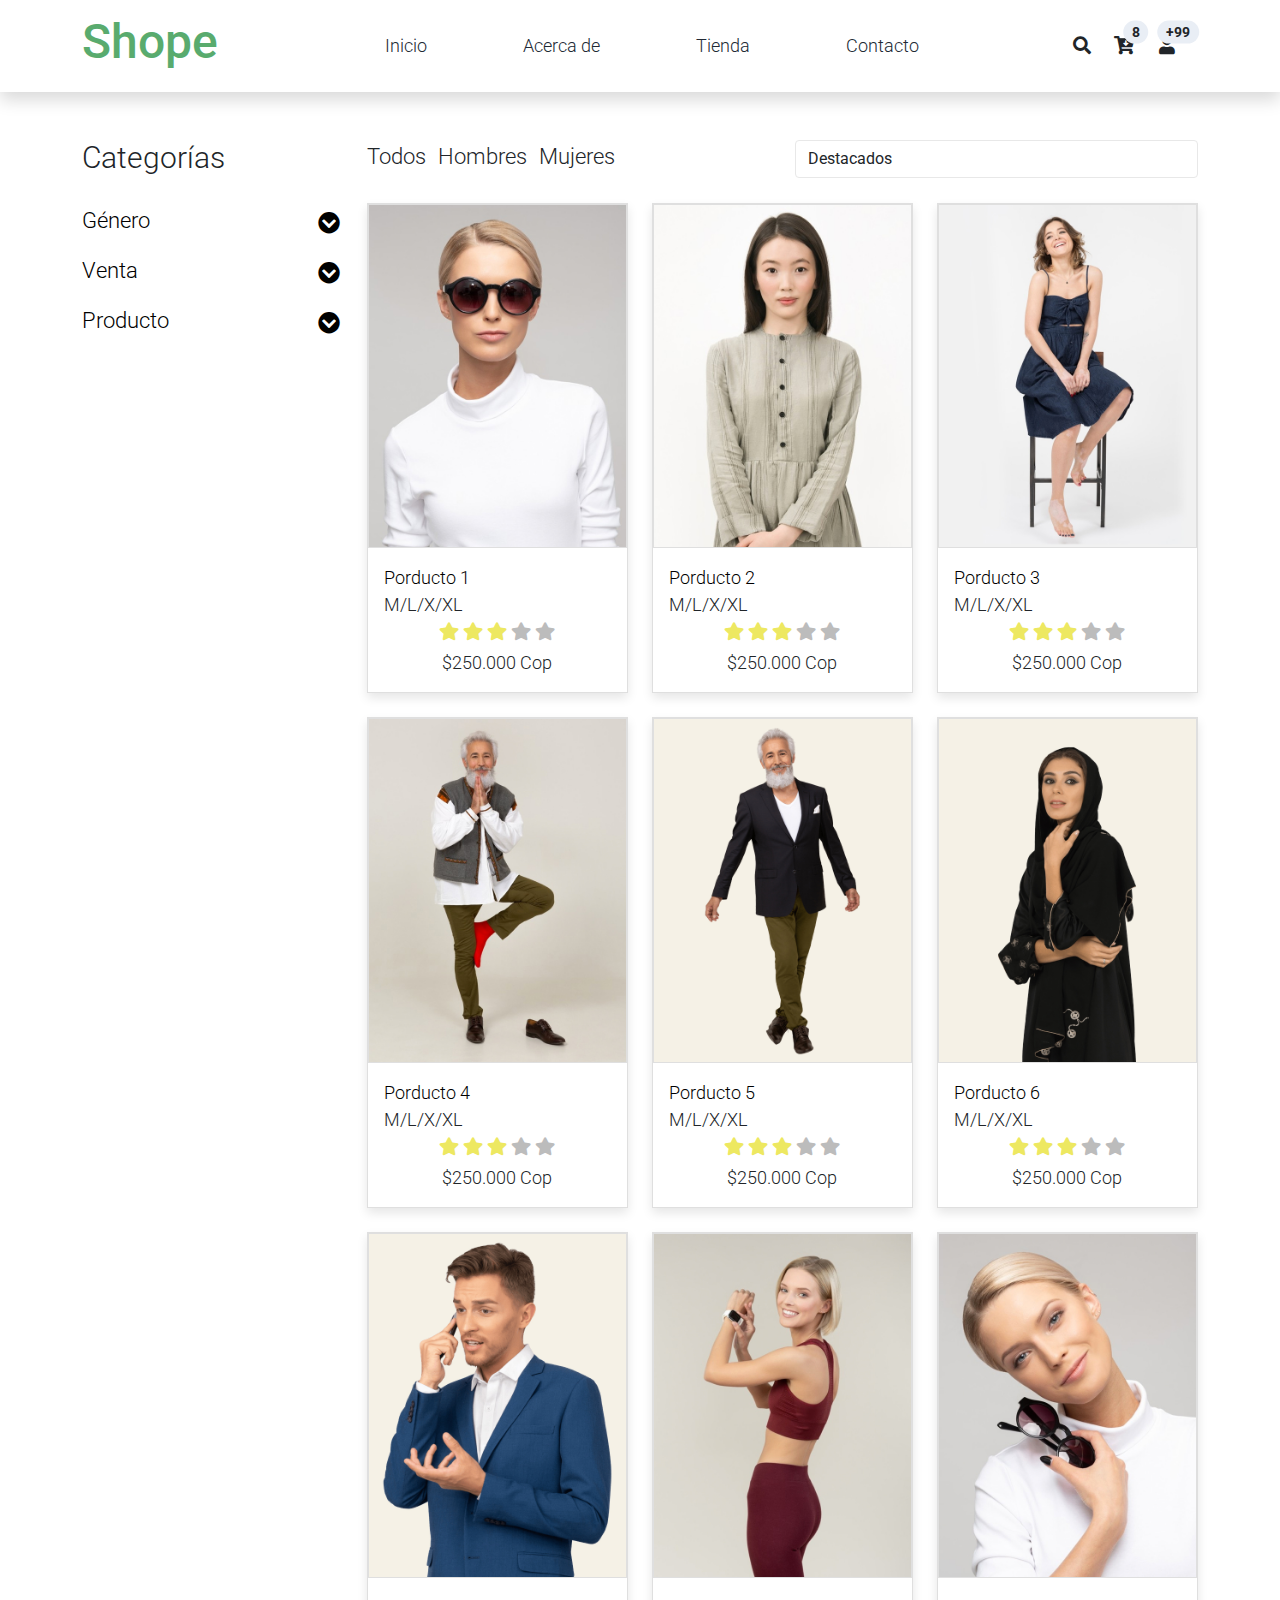
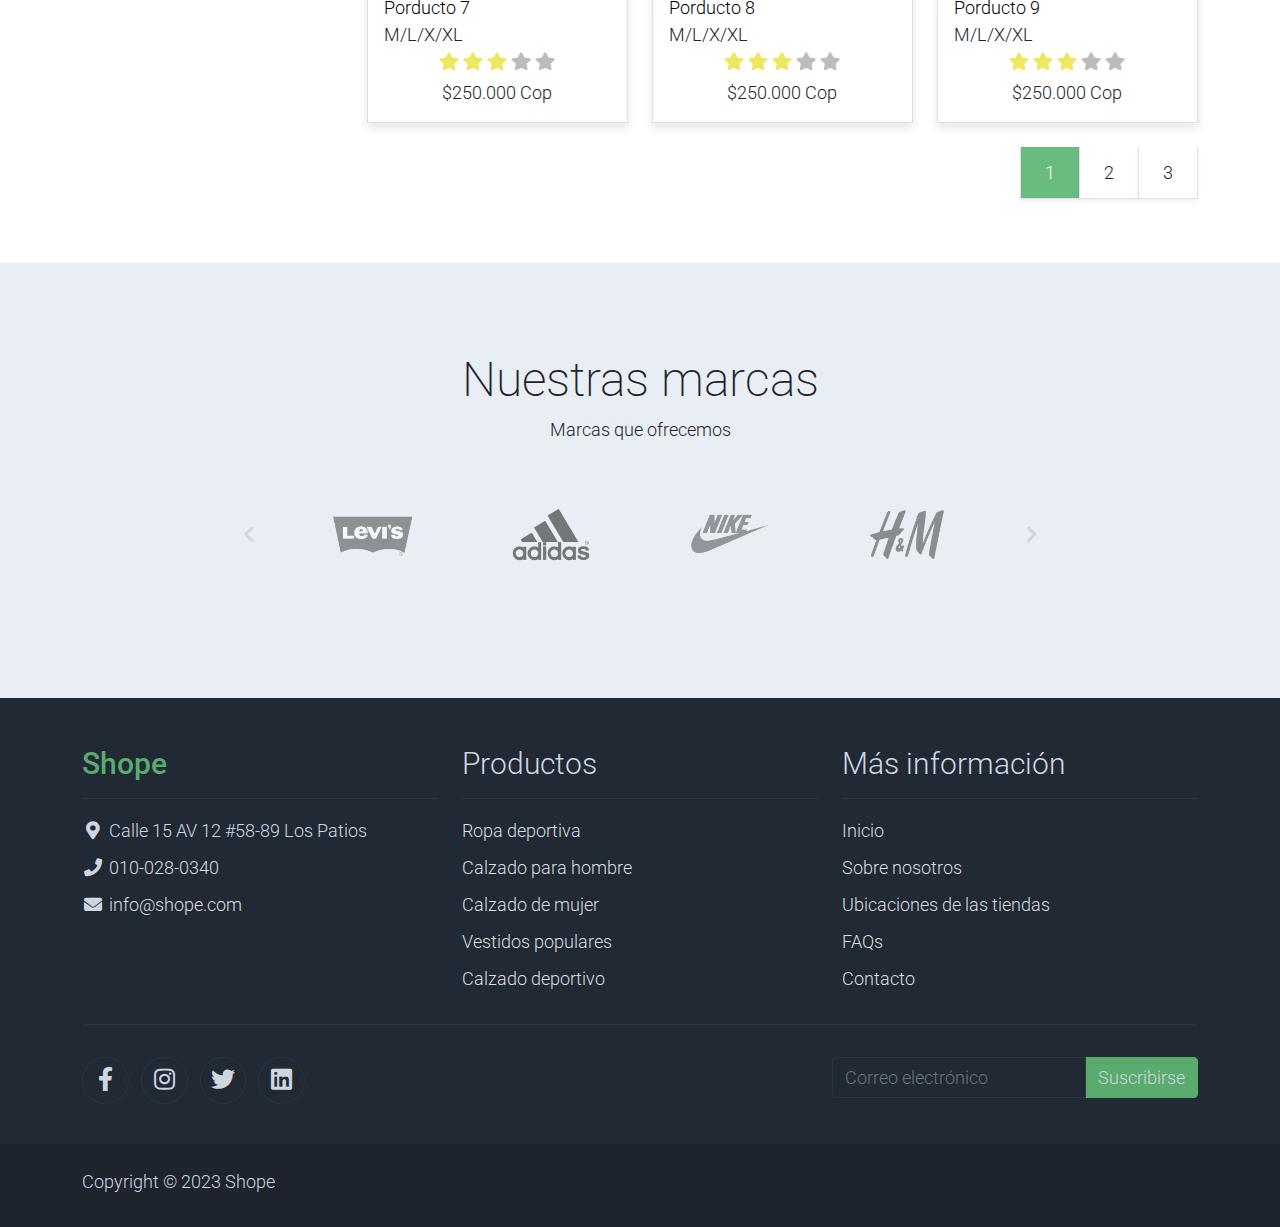
<file: shop.html>
<!DOCTYPE html>
<html lang="es">

<head>
    <title>Shope - Tienda</title>
    <meta charset="utf-8">
    <meta name="viewport" content="width=device-width, initial-scale=1">

    <link rel="apple-touch-icon" href="assets/img/apple-icon.png">
    <link rel="shortcut icon" type="image/x-icon" href="assets/img/favicon.ico">

    <link rel="stylesheet" href="assets/css/bootstrap.min.css">
    <link rel="stylesheet" href="assets/css/style.css">

    <link rel="stylesheet" href="https://fonts.googleapis.com/css2?family=Roboto:wght@100;200;300;400;500;700;900&display=swap">
    <link rel="stylesheet" href="assets/css/fontawesome.min.css">

</head>

<body>
    <nav class="navbar navbar-expand-lg navbar-light shadow">
        <div class="container d-flex justify-content-between align-items-center">

            <a class="navbar-brand text-success logo h1 align-self-center" href="index.html">
                Shope
            </a>

            <button class="navbar-toggler border-0" type="button" data-bs-toggle="collapse" data-bs-target="#main_nav" aria-controls="navbarSupportedContent" aria-expanded="false" aria-label="Toggle navigation">
                <span class="navbar-toggler-icon"></span>
            </button>

            <div class="align-self-center collapse navbar-collapse flex-fill  d-lg-flex justify-content-lg-between" id="main_nav">
                <div class="flex-fill">
                    <ul class="nav navbar-nav d-flex justify-content-between mx-lg-auto">
                        <li class="nav-item">
                            <a class="nav-link" href="index.html">Inicio</a>
                        </li>
                        <li class="nav-item">
                            <a class="nav-link" href="about.html">Acerca de</a>
                        </li>
                        <li class="nav-item">
                            <a class="nav-link" href="shop.html">Tienda</a>
                        </li>
                        <li class="nav-item">
                            <a class="nav-link" href="contact.html">Contacto</a>
                        </li>
                    </ul>
                </div>
                <div class="navbar align-self-center d-flex">
                    <div class="d-lg-none flex-sm-fill mt-3 mb-4 col-7 col-sm-auto pr-3">
                        <div class="input-group">
                            <input type="text" class="form-control" id="inputMobileSearch" placeholder="Buscar...">
                            <div class="input-group-text">
                                <i class="fa fa-fw fa-search"></i>
                            </div>
                        </div>
                    </div>
                    <a class="nav-icon d-none d-lg-inline" href="#" data-bs-toggle="modal" data-bs-target="#search">
                        <i class="fa fa-fw fa-search text-dark mr-2"></i>
                    </a>
                    <a class="nav-icon position-relative text-decoration-none" href="#">
                        <i class="fa fa-fw fa-cart-arrow-down text-dark mr-1"></i>
                        <span class="position-absolute top-0 left-100 translate-middle badge rounded-pill bg-light text-dark">8</span>
                    </a>
                    <a class="nav-icon position-relative text-decoration-none" href="#">
                        <i class="fa fa-fw fa-user text-dark mr-3"></i>
                        <span class="position-absolute top-0 left-100 translate-middle badge rounded-pill bg-light text-dark">+99</span>
                    </a>
                </div>
            </div>

        </div>
    </nav>

    <div class="modal fade bg-white" id="search" tabindex="-1" role="dialog" aria-labelledby="exampleModalLabel" aria-hidden="true">
        <div class="modal-dialog modal-lg" role="document">
            <div class="w-100 pt-1 mb-5 text-right">
                <button type="button" class="btn-close" data-bs-dismiss="modal" aria-label="Close"></button>
            </div>
            <form action="" method="get" class="modal-content modal-body border-0 p-0">
                <div class="input-group mb-2">
                    <input type="text" class="form-control" id="inputModalSearch" name="q" placeholder="Buscar...">
                    <button type="submit" class="input-group-text bg-success text-light">
                        <i class="fa fa-fw fa-search text-white"></i>
                    </button>
                </div>
            </form>
        </div>
    </div>


    <div class="container py-5">
        <div class="row">

            <div class="col-lg-3">
                <h1 class="h2 pb-4">Categorías</h1>
                <ul class="list-unstyled accordion">
                    <li class="pb-3">
                        <a class="collapsed d-flex justify-content-between h3 text-decoration-none" href="#">
                            Género
                            <i class="fa fa-fw fa-chevron-circle-down mt-1"></i>
                        </a>
                        <ul class="collapse show list-unstyled pl-3">
                            <li><a class="text-decoration-none" href="#">Hombre</a></li>
                            <li><a class="text-decoration-none" href="#">Mujer</a></li>
                        </ul>
                    </li>
                    <li class="pb-3">
                        <a class="collapsed d-flex justify-content-between h3 text-decoration-none" href="#">
                            Venta
                            <i class="pull-right fa fa-fw fa-chevron-circle-down mt-1"></i>
                        </a>
                        <ul id="collapseTwo" class="collapse list-unstyled pl-3">
                            <li><a class="text-decoration-none" href="#">Deporte</a></li>
                            <li><a class="text-decoration-none" href="#">Lujoso</a></li>
                        </ul>
                    </li>
                    <li class="pb-3">
                        <a class="collapsed d-flex justify-content-between h3 text-decoration-none" href="#">
                            Producto
                            <i class="pull-right fa fa-fw fa-chevron-circle-down mt-1"></i>
                        </a>
                        <ul id="collapseThree" class="collapse list-unstyled pl-3">
                            <li><a class="text-decoration-none" href="#">Bolsa</a></li>
                            <li><a class="text-decoration-none" href="#">Suéter</a></li>
                            <li><a class="text-decoration-none" href="#">Lentes de sol</a></li>
                        </ul>
                    </li>
                </ul>
            </div>

            <div class="col-lg-9">
                <div class="row">
                    <div class="col-md-6">
                        <ul class="list-inline shop-top-menu pb-3 pt-1">
                            <li class="list-inline-item">
                                <a class="h3 text-dark text-decoration-none mr-3" href="#">Todos</a>
                            </li>
                            <li class="list-inline-item">
                                <a class="h3 text-dark text-decoration-none mr-3" href="#">Hombres</a>
                            </li>
                            <li class="list-inline-item">
                                <a class="h3 text-dark text-decoration-none" href="#">Mujeres</a>
                            </li>
                        </ul>
                    </div>
                    <div class="col-md-6 pb-4">
                        <div class="d-flex">
                            <select class="form-control">
                                <option>Destacados</option>
                                <option>De la A a la Z</option>
                                <option>Precio mas bajo al mas alto</option>
                            </select>
                        </div>
                    </div>
                </div>
                <div class="row">
                    <div class="col-md-4">
                        <div class="card mb-4 product-wap rounded-0">
                            <div class="card rounded-0">
                                <img class="card-img rounded-0 img-fluid" src="assets/img/shop_01.jpg">
                                <div class="card-img-overlay rounded-0 product-overlay d-flex align-items-center justify-content-center">
                                    <ul class="list-unstyled">
                                        <li><a class="btn btn-success text-white" href="shop-single.html"><i class="far fa-heart"></i></a></li>
                                        <li><a class="btn btn-success text-white mt-2" href="shop-single.html"><i class="far fa-eye"></i></a></li>
                                        <li><a class="btn btn-success text-white mt-2" href="shop-single.html"><i class="fas fa-cart-plus"></i></a></li>
                                    </ul>
                                </div>
                            </div>
                            <div class="card-body">
                                <a href="shop-single.html" class="h3 text-decoration-none">Porducto 1</a>
                                <ul class="w-100 list-unstyled d-flex justify-content-between mb-0">
                                    <li>M/L/X/XL</li>
                                    <li class="pt-2">
                                        <span class="product-color-dot color-dot-red float-left rounded-circle ml-1"></span>
                                        <span class="product-color-dot color-dot-blue float-left rounded-circle ml-1"></span>
                                        <span class="product-color-dot color-dot-black float-left rounded-circle ml-1"></span>
                                        <span class="product-color-dot color-dot-light float-left rounded-circle ml-1"></span>
                                        <span class="product-color-dot color-dot-green float-left rounded-circle ml-1"></span>
                                    </li>
                                </ul>
                                <ul class="list-unstyled d-flex justify-content-center mb-1">
                                    <li>
                                        <i class="text-warning fa fa-star"></i>
                                        <i class="text-warning fa fa-star"></i>
                                        <i class="text-warning fa fa-star"></i>
                                        <i class="text-muted fa fa-star"></i>
                                        <i class="text-muted fa fa-star"></i>
                                    </li>
                                </ul>
                                <p class="text-center mb-0">$250.000 Cop</p>
                            </div>
                        </div>
                    </div>
                    <div class="col-md-4">
                        <div class="card mb-4 product-wap rounded-0">
                            <div class="card rounded-0">
                                <img class="card-img rounded-0 img-fluid" src="assets/img/shop_02.jpg">
                                <div class="card-img-overlay rounded-0 product-overlay d-flex align-items-center justify-content-center">
                                    <ul class="list-unstyled">
                                        <li><a class="btn btn-success text-white" href="shop-single.html"><i class="far fa-heart"></i></a></li>
                                        <li><a class="btn btn-success text-white mt-2" href="shop-single.html"><i class="far fa-eye"></i></a></li>
                                        <li><a class="btn btn-success text-white mt-2" href="shop-single.html"><i class="fas fa-cart-plus"></i></a></li>
                                    </ul>
                                </div>
                            </div>
                            <div class="card-body">
                                <a href="shop-single.html" class="h3 text-decoration-none">Porducto 2</a>
                                <ul class="w-100 list-unstyled d-flex justify-content-between mb-0">
                                    <li>M/L/X/XL</li>
                                    <li class="pt-2">
                                        <span class="product-color-dot color-dot-red float-left rounded-circle ml-1"></span>
                                        <span class="product-color-dot color-dot-blue float-left rounded-circle ml-1"></span>
                                        <span class="product-color-dot color-dot-black float-left rounded-circle ml-1"></span>
                                        <span class="product-color-dot color-dot-light float-left rounded-circle ml-1"></span>
                                        <span class="product-color-dot color-dot-green float-left rounded-circle ml-1"></span>
                                    </li>
                                </ul>
                                <ul class="list-unstyled d-flex justify-content-center mb-1">
                                    <li>
                                        <i class="text-warning fa fa-star"></i>
                                        <i class="text-warning fa fa-star"></i>
                                        <i class="text-warning fa fa-star"></i>
                                        <i class="text-muted fa fa-star"></i>
                                        <i class="text-muted fa fa-star"></i>
                                    </li>
                                </ul>
                                <p class="text-center mb-0">$250.000 Cop</p>
                            </div>
                        </div>
                    </div>
                    <div class="col-md-4">
                        <div class="card mb-4 product-wap rounded-0">
                            <div class="card rounded-0">
                                <img class="card-img rounded-0 img-fluid" src="assets/img/shop_03.jpg">
                                <div class="card-img-overlay rounded-0 product-overlay d-flex align-items-center justify-content-center">
                                    <ul class="list-unstyled">
                                        <li><a class="btn btn-success text-white" href="shop-single.html"><i class="far fa-heart"></i></a></li>
                                        <li><a class="btn btn-success text-white mt-2" href="shop-single.html"><i class="far fa-eye"></i></a></li>
                                        <li><a class="btn btn-success text-white mt-2" href="shop-single.html"><i class="fas fa-cart-plus"></i></a></li>
                                    </ul>
                                </div>
                            </div>
                            <div class="card-body">
                                <a href="shop-single.html" class="h3 text-decoration-none">Porducto 3</a>
                                <ul class="w-100 list-unstyled d-flex justify-content-between mb-0">
                                    <li>M/L/X/XL</li>
                                    <li class="pt-2">
                                        <span class="product-color-dot color-dot-red float-left rounded-circle ml-1"></span>
                                        <span class="product-color-dot color-dot-blue float-left rounded-circle ml-1"></span>
                                        <span class="product-color-dot color-dot-black float-left rounded-circle ml-1"></span>
                                        <span class="product-color-dot color-dot-light float-left rounded-circle ml-1"></span>
                                        <span class="product-color-dot color-dot-green float-left rounded-circle ml-1"></span>
                                    </li>
                                </ul>
                                <ul class="list-unstyled d-flex justify-content-center mb-1">
                                    <li>
                                        <i class="text-warning fa fa-star"></i>
                                        <i class="text-warning fa fa-star"></i>
                                        <i class="text-warning fa fa-star"></i>
                                        <i class="text-muted fa fa-star"></i>
                                        <i class="text-muted fa fa-star"></i>
                                    </li>
                                </ul>
                                <p class="text-center mb-0">$250.000 Cop</p>
                            </div>
                        </div>
                    </div>
                    <div class="col-md-4">
                        <div class="card mb-4 product-wap rounded-0">
                            <div class="card rounded-0">
                                <img class="card-img rounded-0 img-fluid" src="assets/img/shop_04.jpg">
                                <div class="card-img-overlay rounded-0 product-overlay d-flex align-items-center justify-content-center">
                                    <ul class="list-unstyled">
                                        <li><a class="btn btn-success text-white" href="shop-single.html"><i class="far fa-heart"></i></a></li>
                                        <li><a class="btn btn-success text-white mt-2" href="shop-single.html"><i class="far fa-eye"></i></a></li>
                                        <li><a class="btn btn-success text-white mt-2" href="shop-single.html"><i class="fas fa-cart-plus"></i></a></li>
                                    </ul>
                                </div>
                            </div>
                            <div class="card-body">
                                <a href="shop-single.html" class="h3 text-decoration-none">Porducto 4</a>
                                <ul class="w-100 list-unstyled d-flex justify-content-between mb-0">
                                    <li>M/L/X/XL</li>
                                    <li class="pt-2">
                                        <span class="product-color-dot color-dot-red float-left rounded-circle ml-1"></span>
                                        <span class="product-color-dot color-dot-blue float-left rounded-circle ml-1"></span>
                                        <span class="product-color-dot color-dot-black float-left rounded-circle ml-1"></span>
                                        <span class="product-color-dot color-dot-light float-left rounded-circle ml-1"></span>
                                        <span class="product-color-dot color-dot-green float-left rounded-circle ml-1"></span>
                                    </li>
                                </ul>
                                <ul class="list-unstyled d-flex justify-content-center mb-1">
                                    <li>
                                        <i class="text-warning fa fa-star"></i>
                                        <i class="text-warning fa fa-star"></i>
                                        <i class="text-warning fa fa-star"></i>
                                        <i class="text-muted fa fa-star"></i>
                                        <i class="text-muted fa fa-star"></i>
                                    </li>
                                </ul>
                                <p class="text-center mb-0">$250.000 Cop</p>
                            </div>
                        </div>
                    </div>
                    <div class="col-md-4">
                        <div class="card mb-4 product-wap rounded-0">
                            <div class="card rounded-0">
                                <img class="card-img rounded-0 img-fluid" src="assets/img/shop_05.jpg">
                                <div class="card-img-overlay rounded-0 product-overlay d-flex align-items-center justify-content-center">
                                    <ul class="list-unstyled">
                                        <li><a class="btn btn-success text-white" href="shop-single.html"><i class="far fa-heart"></i></a></li>
                                        <li><a class="btn btn-success text-white mt-2" href="shop-single.html"><i class="far fa-eye"></i></a></li>
                                        <li><a class="btn btn-success text-white mt-2" href="shop-single.html"><i class="fas fa-cart-plus"></i></a></li>
                                    </ul>
                                </div>
                            </div>
                            <div class="card-body">
                                <a href="shop-single.html" class="h3 text-decoration-none">Porducto 5</a>
                                <ul class="w-100 list-unstyled d-flex justify-content-between mb-0">
                                    <li>M/L/X/XL</li>
                                    <li class="pt-2">
                                        <span class="product-color-dot color-dot-red float-left rounded-circle ml-1"></span>
                                        <span class="product-color-dot color-dot-blue float-left rounded-circle ml-1"></span>
                                        <span class="product-color-dot color-dot-black float-left rounded-circle ml-1"></span>
                                        <span class="product-color-dot color-dot-light float-left rounded-circle ml-1"></span>
                                        <span class="product-color-dot color-dot-green float-left rounded-circle ml-1"></span>
                                    </li>
                                </ul>
                                <ul class="list-unstyled d-flex justify-content-center mb-1">
                                    <li>
                                        <i class="text-warning fa fa-star"></i>
                                        <i class="text-warning fa fa-star"></i>
                                        <i class="text-warning fa fa-star"></i>
                                        <i class="text-muted fa fa-star"></i>
                                        <i class="text-muted fa fa-star"></i>
                                    </li>
                                </ul>
                                <p class="text-center mb-0">$250.000 Cop</p>
                            </div>
                        </div>
                    </div>
                    <div class="col-md-4">
                        <div class="card mb-4 product-wap rounded-0">
                            <div class="card rounded-0">
                                <img class="card-img rounded-0 img-fluid" src="assets/img/shop_06.jpg">
                                <div class="card-img-overlay rounded-0 product-overlay d-flex align-items-center justify-content-center">
                                    <ul class="list-unstyled">
                                        <li><a class="btn btn-success text-white" href="shop-single.html"><i class="far fa-heart"></i></a></li>
                                        <li><a class="btn btn-success text-white mt-2" href="shop-single.html"><i class="far fa-eye"></i></a></li>
                                        <li><a class="btn btn-success text-white mt-2" href="shop-single.html"><i class="fas fa-cart-plus"></i></a></li>
                                    </ul>
                                </div>
                            </div>
                            <div class="card-body">
                                <a href="shop-single.html" class="h3 text-decoration-none">Porducto  6</a>
                                <ul class="w-100 list-unstyled d-flex justify-content-between mb-0">
                                    <li>M/L/X/XL</li>
                                    <li class="pt-2">
                                        <span class="product-color-dot color-dot-red float-left rounded-circle ml-1"></span>
                                        <span class="product-color-dot color-dot-blue float-left rounded-circle ml-1"></span>
                                        <span class="product-color-dot color-dot-black float-left rounded-circle ml-1"></span>
                                        <span class="product-color-dot color-dot-light float-left rounded-circle ml-1"></span>
                                        <span class="product-color-dot color-dot-green float-left rounded-circle ml-1"></span>
                                    </li>
                                </ul>
                                <ul class="list-unstyled d-flex justify-content-center mb-1">
                                    <li>
                                        <i class="text-warning fa fa-star"></i>
                                        <i class="text-warning fa fa-star"></i>
                                        <i class="text-warning fa fa-star"></i>
                                        <i class="text-muted fa fa-star"></i>
                                        <i class="text-muted fa fa-star"></i>
                                    </li>
                                </ul>
                                <p class="text-center mb-0">$250.000 Cop</p>
                            </div>
                        </div>
                    </div>
                    <div class="col-md-4">
                        <div class="card mb-4 product-wap rounded-0">
                            <div class="card rounded-0">
                                <img class="card-img rounded-0 img-fluid" src="assets/img/shop_07.jpg">
                                <div class="card-img-overlay rounded-0 product-overlay d-flex align-items-center justify-content-center">
                                    <ul class="list-unstyled">
                                        <li><a class="btn btn-success text-white" href="shop-single.html"><i class="far fa-heart"></i></a></li>
                                        <li><a class="btn btn-success text-white mt-2" href="shop-single.html"><i class="far fa-eye"></i></a></li>
                                        <li><a class="btn btn-success text-white mt-2" href="shop-single.html"><i class="fas fa-cart-plus"></i></a></li>
                                    </ul>
                                </div>
                            </div>
                            <div class="card-body">
                                <a href="shop-single.html" class="h3 text-decoration-none">Porducto 7</a>
                                <ul class="w-100 list-unstyled d-flex justify-content-between mb-0">
                                    <li>M/L/X/XL</li>
                                    <li class="pt-2">
                                        <span class="product-color-dot color-dot-red float-left rounded-circle ml-1"></span>
                                        <span class="product-color-dot color-dot-blue float-left rounded-circle ml-1"></span>
                                        <span class="product-color-dot color-dot-black float-left rounded-circle ml-1"></span>
                                        <span class="product-color-dot color-dot-light float-left rounded-circle ml-1"></span>
                                        <span class="product-color-dot color-dot-green float-left rounded-circle ml-1"></span>
                                    </li>
                                </ul>
                                <ul class="list-unstyled d-flex justify-content-center mb-1">
                                    <li>
                                        <i class="text-warning fa fa-star"></i>
                                        <i class="text-warning fa fa-star"></i>
                                        <i class="text-warning fa fa-star"></i>
                                        <i class="text-muted fa fa-star"></i>
                                        <i class="text-muted fa fa-star"></i>
                                    </li>
                                </ul>
                                <p class="text-center mb-0">$250.000 Cop</p>
                            </div>
                        </div>
                    </div>
                    <div class="col-md-4">
                        <div class="card mb-4 product-wap rounded-0">
                            <div class="card rounded-0">
                                <img class="card-img rounded-0 img-fluid" src="assets/img/shop_08.jpg">
                                <div class="card-img-overlay rounded-0 product-overlay d-flex align-items-center justify-content-center">
                                    <ul class="list-unstyled">
                                        <li><a class="btn btn-success text-white" href="shop-single.html"><i class="far fa-heart"></i></a></li>
                                        <li><a class="btn btn-success text-white mt-2" href="shop-single.html"><i class="far fa-eye"></i></a></li>
                                        <li><a class="btn btn-success text-white mt-2" href="shop-single.html"><i class="fas fa-cart-plus"></i></a></li>
                                    </ul>
                                </div>
                            </div>
                            <div class="card-body">
                                <a href="shop-single.html" class="h3 text-decoration-none">Porducto 8</a>
                                <ul class="w-100 list-unstyled d-flex justify-content-between mb-0">
                                    <li>M/L/X/XL</li>
                                    <li class="pt-2">
                                        <span class="product-color-dot color-dot-red float-left rounded-circle ml-1"></span>
                                        <span class="product-color-dot color-dot-blue float-left rounded-circle ml-1"></span>
                                        <span class="product-color-dot color-dot-black float-left rounded-circle ml-1"></span>
                                        <span class="product-color-dot color-dot-light float-left rounded-circle ml-1"></span>
                                        <span class="product-color-dot color-dot-green float-left rounded-circle ml-1"></span>
                                    </li>
                                </ul>
                                <ul class="list-unstyled d-flex justify-content-center mb-1">
                                    <li>
                                        <i class="text-warning fa fa-star"></i>
                                        <i class="text-warning fa fa-star"></i>
                                        <i class="text-warning fa fa-star"></i>
                                        <i class="text-muted fa fa-star"></i>
                                        <i class="text-muted fa fa-star"></i>
                                    </li>
                                </ul>
                                <p class="text-center mb-0">$250.000 Cop</p>
                            </div>
                        </div>
                    </div>
                    <div class="col-md-4">
                        <div class="card mb-4 product-wap rounded-0">
                            <div class="card rounded-0">
                                <img class="card-img rounded-0 img-fluid" src="assets/img/shop_09.jpg">
                                <div class="card-img-overlay rounded-0 product-overlay d-flex align-items-center justify-content-center">
                                    <ul class="list-unstyled">
                                        <li><a class="btn btn-success text-white" href="shop-single.html"><i class="far fa-heart"></i></a></li>
                                        <li><a class="btn btn-success text-white mt-2" href="shop-single.html"><i class="far fa-eye"></i></a></li>
                                        <li><a class="btn btn-success text-white mt-2" href="shop-single.html"><i class="fas fa-cart-plus"></i></a></li>
                                    </ul>
                                </div>
                            </div>
                            <div class="card-body">
                                <a href="shop-single.html" class="h3 text-decoration-none">Porducto 9</a>
                                <ul class="w-100 list-unstyled d-flex justify-content-between mb-0">
                                    <li>M/L/X/XL</li>
                                    <li class="pt-2">
                                        <span class="product-color-dot color-dot-red float-left rounded-circle ml-1"></span>
                                        <span class="product-color-dot color-dot-blue float-left rounded-circle ml-1"></span>
                                        <span class="product-color-dot color-dot-black float-left rounded-circle ml-1"></span>
                                        <span class="product-color-dot color-dot-light float-left rounded-circle ml-1"></span>
                                        <span class="product-color-dot color-dot-green float-left rounded-circle ml-1"></span>
                                    </li>
                                </ul>
                                <ul class="list-unstyled d-flex justify-content-center mb-1">
                                    <li>
                                        <i class="text-warning fa fa-star"></i>
                                        <i class="text-warning fa fa-star"></i>
                                        <i class="text-warning fa fa-star"></i>
                                        <i class="text-muted fa fa-star"></i>
                                        <i class="text-muted fa fa-star"></i>
                                    </li>
                                </ul>
                                <p class="text-center mb-0">$250.000 Cop</p>
                            </div>
                        </div>
                    </div>
                </div>
                <div div="row">
                    <ul class="pagination pagination-lg justify-content-end">
                        <li class="page-item disabled">
                            <a class="page-link active rounded-0 mr-3 shadow-sm border-top-0 border-left-0" href="#" tabindex="-1">1</a>
                        </li>
                        <li class="page-item">
                            <a class="page-link rounded-0 mr-3 shadow-sm border-top-0 border-left-0 text-dark" href="#">2</a>
                        </li>
                        <li class="page-item">
                            <a class="page-link rounded-0 shadow-sm border-top-0 border-left-0 text-dark" href="#">3</a>
                        </li>
                    </ul>
                </div>
            </div>

        </div>
    </div>

    <section class="bg-light py-5">
        <div class="container my-4">
            <div class="row text-center py-3">
                <div class="col-lg-6 m-auto">
                    <h1 class="h1">Nuestras marcas</h1>
                    <p>
                        Marcas que ofrecemos
                    </p>
                </div>
                <div class="col-lg-9 m-auto carousel">
                    <div class="row d-flex flex-row">
                        <div class="col-1 align-self-center">
                            <a class="h1" href="#slide-brand" role="button" data-bs-slide="prev">
                                <i class="text-light fas fa-chevron-left"></i>
                            </a>
                        </div>

                        <div class="col">
                            <div class="carousel slide carousel-multi-item pt-2 pt-md-0" id="slide-brand" data-bs-ride="carousel">
                                <div class="carousel-inner product-links-wap" role="listbox">

                                    <div class="carousel-item active">
                                        <div class="row">
                                            <div class="col-3 p-md-5">
                                                <a href="#"><img class="img-fluid brand-img" src="assets/img/brand_01.png" alt="Brand Logo"></a>
                                            </div>
                                            <div class="col-3 p-md-5">
                                                <a href="#"><img class="img-fluid brand-img" src="assets/img/brand_02.png" alt="Brand Logo"></a>
                                            </div>
                                            <div class="col-3 p-md-5">
                                                <a href="#"><img class="img-fluid brand-img" src="assets/img/brand_03.png" alt="Brand Logo"></a>
                                            </div>
                                            <div class="col-3 p-md-5">
                                                <a href="#"><img class="img-fluid brand-img" src="assets/img/brand_04.png" alt="Brand Logo"></a>
                                            </div>
                                        </div>
                                    </div>

                                    <div class="carousel-item">
                                        <div class="row">
                                            <div class="col-3 p-md-5">
                                                <a href="#"><img class="img-fluid brand-img" src="assets/img/brand_01.png" alt="Brand Logo"></a>
                                            </div>
                                            <div class="col-3 p-md-5">
                                                <a href="#"><img class="img-fluid brand-img" src="assets/img/brand_02.png" alt="Brand Logo"></a>
                                            </div>
                                            <div class="col-3 p-md-5">
                                                <a href="#"><img class="img-fluid brand-img" src="assets/img/brand_03.png" alt="Brand Logo"></a>
                                            </div>
                                            <div class="col-3 p-md-5">
                                                <a href="#"><img class="img-fluid brand-img" src="assets/img/brand_04.png" alt="Brand Logo"></a>
                                            </div>
                                        </div>
                                    </div>

                                    <div class="carousel-item">
                                        <div class="row">
                                            <div class="col-3 p-md-5">
                                                <a href="#"><img class="img-fluid brand-img" src="assets/img/brand_01.png" alt="Brand Logo"></a>
                                            </div>
                                            <div class="col-3 p-md-5">
                                                <a href="#"><img class="img-fluid brand-img" src="assets/img/brand_02.png" alt="Brand Logo"></a>
                                            </div>
                                            <div class="col-3 p-md-5">
                                                <a href="#"><img class="img-fluid brand-img" src="assets/img/brand_03.png" alt="Brand Logo"></a>
                                            </div>
                                            <div class="col-3 p-md-5">
                                                <a href="#"><img class="img-fluid brand-img" src="assets/img/brand_04.png" alt="Brand Logo"></a>
                                            </div>
                                        </div>
                                    </div>

                                </div>
                            </div>
                        </div>

                        <div class="col-1 align-self-center">
                            <a class="h1" href="#slide-brand" role="button" data-bs-slide="next">
                                <i class="text-light fas fa-chevron-right"></i>
                            </a>
                        </div>
                    </div>
                </div>
            </div>
        </div>
    </section>


    <footer class="bg-dark" id="footer">
        <div class="container">
            <div class="row">

                <div class="col-md-4 pt-5">
                    <h2 class="h2 text-success border-bottom pb-3 border-light logo">Shope</h2>
                    <ul class="list-unstyled text-light footer-link-list">
                        <li>
                            <i class="fas fa-map-marker-alt fa-fw"></i>
                            Calle 15 AV 12 #58-89 Los Patios
                        </li>
                        <li>
                            <i class="fa fa-phone fa-fw"></i>
                            <a class="text-decoration-none" href="tel:010-028-0340">010-028-0340</a>
                        </li>
                        <li>
                            <i class="fa fa-envelope fa-fw"></i>
                            <a class="text-decoration-none" href="mailto:williamacosta00814@gmail.com">info@shope.com</a>
                        </li>
                    </ul>
                </div>

                <div class="col-md-4 pt-5">
                    <h2 class="h2 text-light border-bottom pb-3 border-light">Productos</h2>
                    <ul class="list-unstyled text-light footer-link-list">
                        <li><a class="text-decoration-none" href="#">Ropa deportiva</a></li>
                        <li><a class="text-decoration-none" href="#">Calzado para hombre</a></li>
                        <li><a class="text-decoration-none" href="#">Calzado de mujer</a></li>
                        <li><a class="text-decoration-none" href="#">Vestidos populares</a></li>
                        <li><a class="text-decoration-none" href="#">Calzado deportivo</a></li>
                    </ul>
                </div>

                <div class="col-md-4 pt-5">
                    <h2 class="h2 text-light border-bottom pb-3 border-light">M&aacute;s informaci&oacute;n</h2>
                    <ul class="list-unstyled text-light footer-link-list">
                        <li><a class="text-decoration-none" href="index.html">Inicio</a></li>
                        <li><a class="text-decoration-none" href="about.html">Sobre nosotros</a></li>
                        <li><a class="text-decoration-none" href="#">Ubicaciones de las tiendas</a></li>
                        <li><a class="text-decoration-none" href="#">FAQs</a></li>
                        <li><a class="text-decoration-none" href="contact.html">Contacto</a></li>
                    </ul>
                </div>

            </div>

            <div class="row text-light mb-4">
                <div class="col-12 mb-3">
                    <div class="w-100 my-3 border-top border-light"></div>
                </div>
                <div class="col-auto me-auto">
                    <ul class="list-inline text-left footer-icons">
                        <li class="list-inline-item border border-light rounded-circle text-center">
                            <a class="text-light text-decoration-none" target="_blank" href="http://facebook.com/"><i class="fab fa-facebook-f fa-lg fa-fw"></i></a>
                        </li>
                        <li class="list-inline-item border border-light rounded-circle text-center">
                            <a class="text-light text-decoration-none" target="_blank" href="https://www.instagram.com/"><i class="fab fa-instagram fa-lg fa-fw"></i></a>
                        </li>
                        <li class="list-inline-item border border-light rounded-circle text-center">
                            <a class="text-light text-decoration-none" target="_blank" href="https://twitter.com/"><i class="fab fa-twitter fa-lg fa-fw"></i></a>
                        </li>
                        <li class="list-inline-item border border-light rounded-circle text-center">
                            <a class="text-light text-decoration-none" target="_blank" href="https://www.linkedin.com/"><i class="fab fa-linkedin fa-lg fa-fw"></i></a>
                        </li>
                    </ul>
                </div>
                <div class="col-auto">
                    <label class="sr-only" for="subscribeEmail">Correo electrónico</label>
                    <div class="input-group mb-2">
                        <input type="text" class="form-control bg-dark border-light" id="subscribeEmail" placeholder="Correo electrónico">
                        <div class="input-group-text btn-success text-light">Suscribirse</div>
                    </div>
                </div>
            </div>
        </div>

        <div class="w-100 bg-black py-3">
            <div class="container">
                <div class="row pt-2">
                    <div class="col-12">
                        <p class="text-left text-light">
                            Copyright &copy; 2023 Shope
                        </p>
                    </div>
                </div>
            </div>
        </div>

    </footer>

    <script src="assets/js/jquery-1.11.0.min.js"></script>
    <script src="assets/js/jquery-migrate-1.2.1.min.js"></script>
    <script src="assets/js/bootstrap.bundle.min.js"></script>
    <script src="assets/js/index.js"></script>
</body>

</html>
</file>
<file: assets/css/style.css>
body, ul, li, p, a, label, input, div {
  font-family: 'Roboto', sans-serif;
  font-size: 18px !important;
  font-weight: 300 !important;
}
.h1 {
  font-family: 'Roboto', sans-serif;
  font-size: 48px !important;
  font-weight: 200 !important;
}
.h2 {
  font-family: 'Roboto', sans-serif;
  font-size: 30px !important;
  font-weight: 300;
}
.h3 {
  font-family: 'Roboto', sans-serif;
  font-size: 22px !important;
}
.logo { font-weight: 500 !important;}
.text-warning {  color: #ede861 !important;}
.text-muted { color: #bcbcbc !important;}
.text-success { color: #59ab6e !important;}
.text-light { color: #cfd6e1 !important;}
.bg-dark { background-color: #212934 !important;}
.bg-light { background-color: #e9eef5 !important;}
.bg-black { background-color: #1d242d !important;}
.bg-success { background-color: #59ab6e !important;}
.btn-success {
  background-color: #59ab6e !important;
  border-color: #56ae6c !important;
}
.pagination .page-link:hover {color: #000;}
.pagination .page-link:hover, .pagination .page-link.active {
  background-color: #69bb7e;
  color: #fff;
}
#nav_top { min-height: 40px;}
#nav_top * { font-size: .9em !important;}
#main_nav a { color: #212934;}
#main_nav a:hover { color: #69bb7e;}
#main_nav .navbar .nav-icon { margin-right: 20px;}
#hero-carousel { background: #efefef !important;}
.accordion a { color: #000;}
.accordion a:hover { color: #333d4a;}
.shop-top-menu a:hover { color: #69bb7e !important;}
.product-wap { box-shadow: 0px 5px 10px 0px rgba(0, 0, 0, 0.10);}
.product-wap .product-color-dot.color-dot-red { background:#f71515;}
.product-wap .product-color-dot.color-dot-blue { background:#6db4fe;}
.product-wap .product-color-dot.color-dot-black { background:#000000;}
.product-wap .product-color-dot.color-dot-light { background:#e0e0e0;}
.product-wap .product-color-dot.color-dot-green { background:#0bff7e;}
.card.product-wap .card .product-overlay {
  background: rgba(0,0,0,.2);
  visibility: hidden;
  opacity: 0;
  transition: .3s;
}
.card.product-wap:hover .card .product-overlay {
  visibility: visible;
  opacity: 1;
}
.card.product-wap a { color: #000;}
#carousel-related-product .slick-slide:focus { outline: none !important;}
#carousel-related-product .slick-dots li button:before {
  font-size: 15px;
  margin-top: 20px;
}
.brand-img {
  filter: grayscale(100%);
  opacity: 0.5;
  transition: .5s;
}
.brand-img:hover {
  filter: grayscale(0%);
  opacity: 1;
}
#hero-carousel .carousel-indicators li {
  margin-top: -50px;
  background-color: #59ab6e;
}
#hero-carousel .carousel-control-next i,
#carousel .carousel-control-prev i {
  color: #59ab6e !important;
  font-size: 2.8em !important;
}
.carousel .h1 {
  font-size: .5em !important;
  color: #000 !important;
}
.services-icon-wap {transition: .3s;}
.services-icon-wap:hover, .services-icon-wap:hover i {color: #fff;}
.services-icon-wap:hover {background: #69bb7e;}
.leaflet-control a, .leaflet-control { font-size: 10px !important;}
.form-control { border: 1px solid #e8e8e8;}
#footer a { color: #dcdde1;}
#footer a:hover { color: #68bb7d;}
#footer ul.footer-link-list li { padding-top: 10px;}
#footer ul.footer-icons li {
  width: 2.6em;
  height: 2.6em;
  line-height: 2.6em;
}
#footer ul.footer-icons li:hover {
  background-color: #cfd6e1;
  transition: .5s;
}
#footer ul.footer-icons li:hover i {
  color: #212934;
  transition: .5s;
}
#footer .border-light { border-color: #2d343f !important;}

.product-wap .h3, .product-wap li, .product-wap i, .product-wap p {
  font-size: 12px !important;
}
.product-wap .product-color-dot {
  width: 6px;
  height: 6px;
}
.fix {
  font-family: 'Roboto', sans-serif;
  font-size: 48px !important;
  font-weight: 200 !important;
}
@media (min-width: 576px) {
  .carousel .h1 { font-size: 1em !important;}
}

@media (min-width: 768px) {
  #main_nav .navbar-nav {max-width: 450px;}
 }

@media (min-width: 992px) {
  #main_nav .navbar-nav {max-width: 550px;}
  #hero-carousel .carousel-item {min-height: 30rem !important;}
  .product-wap .h3, .product-wap li, .product-wap i, .product-wap p {font-size: 18px !important;}
  .product-wap .product-color-dot {
    width: 12px;
    height: 12px;
  }
}

@media (min-width: 1200px) {}
</file>
